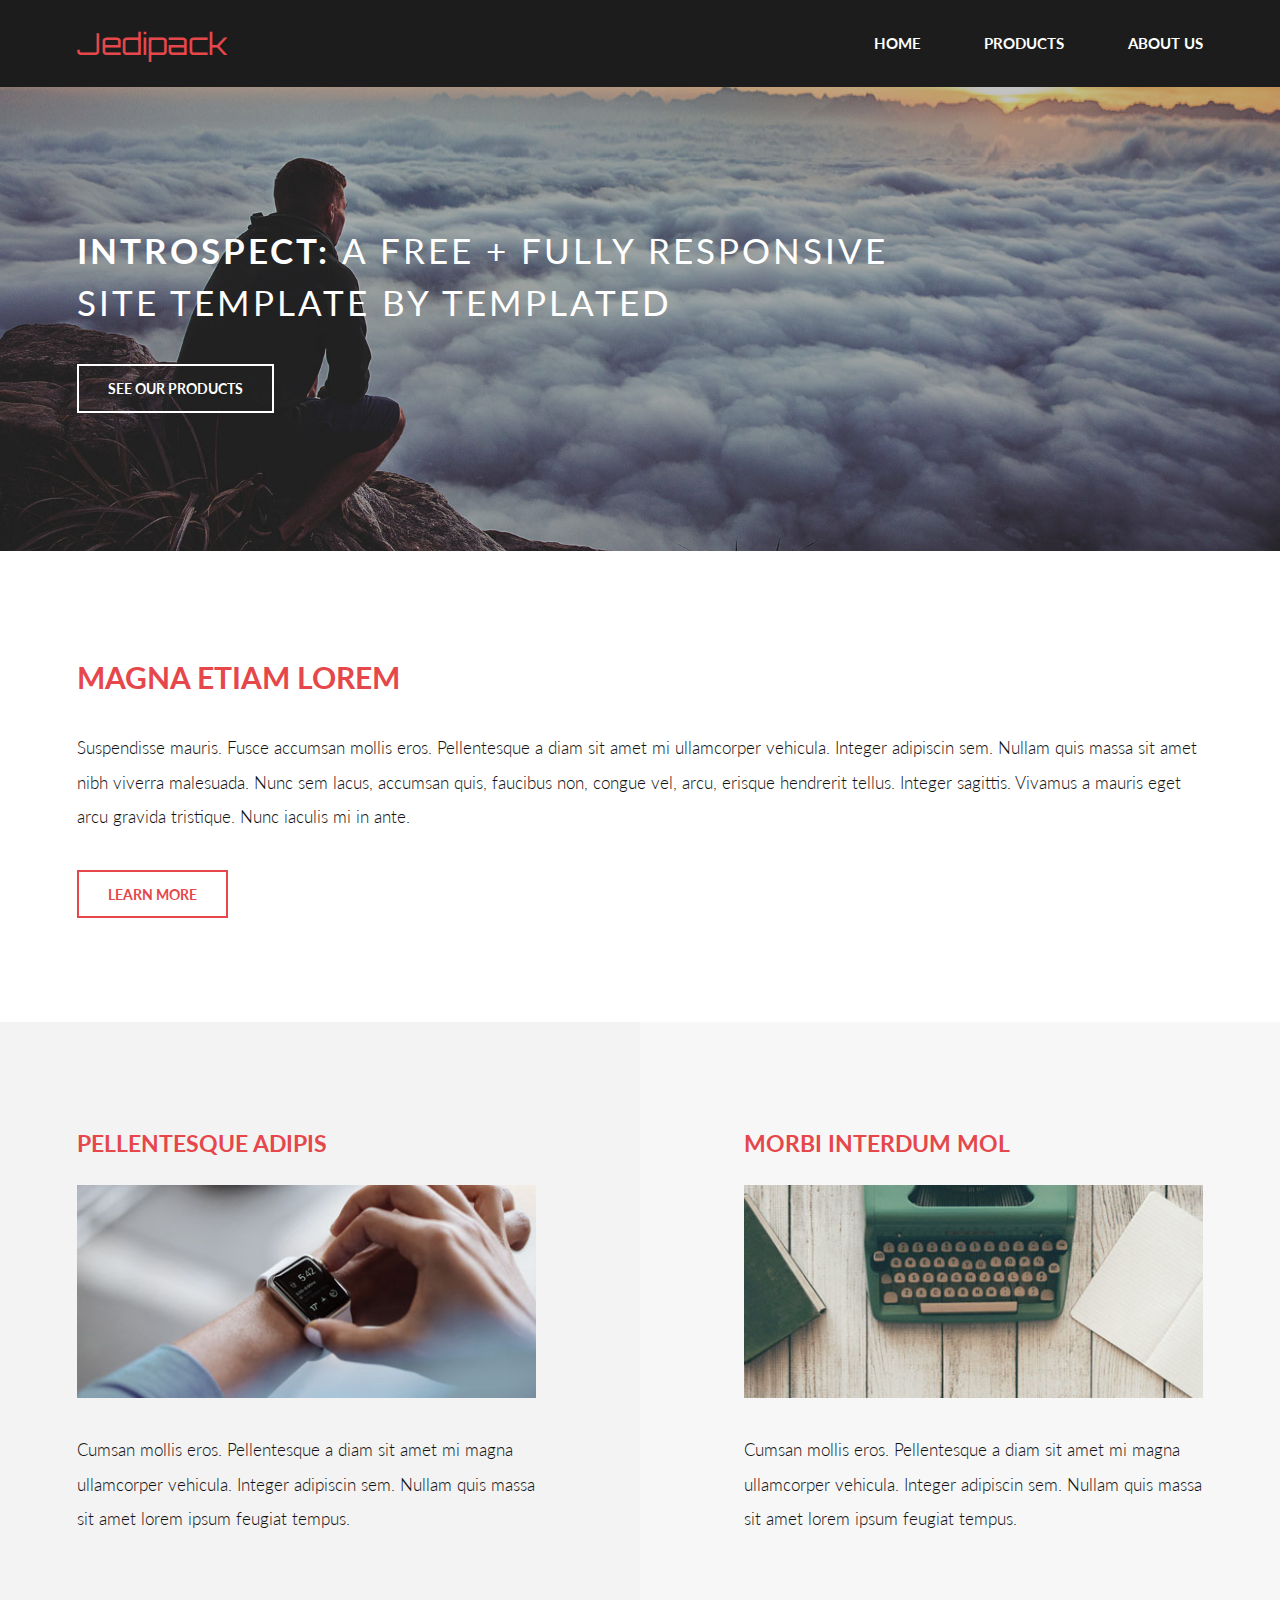
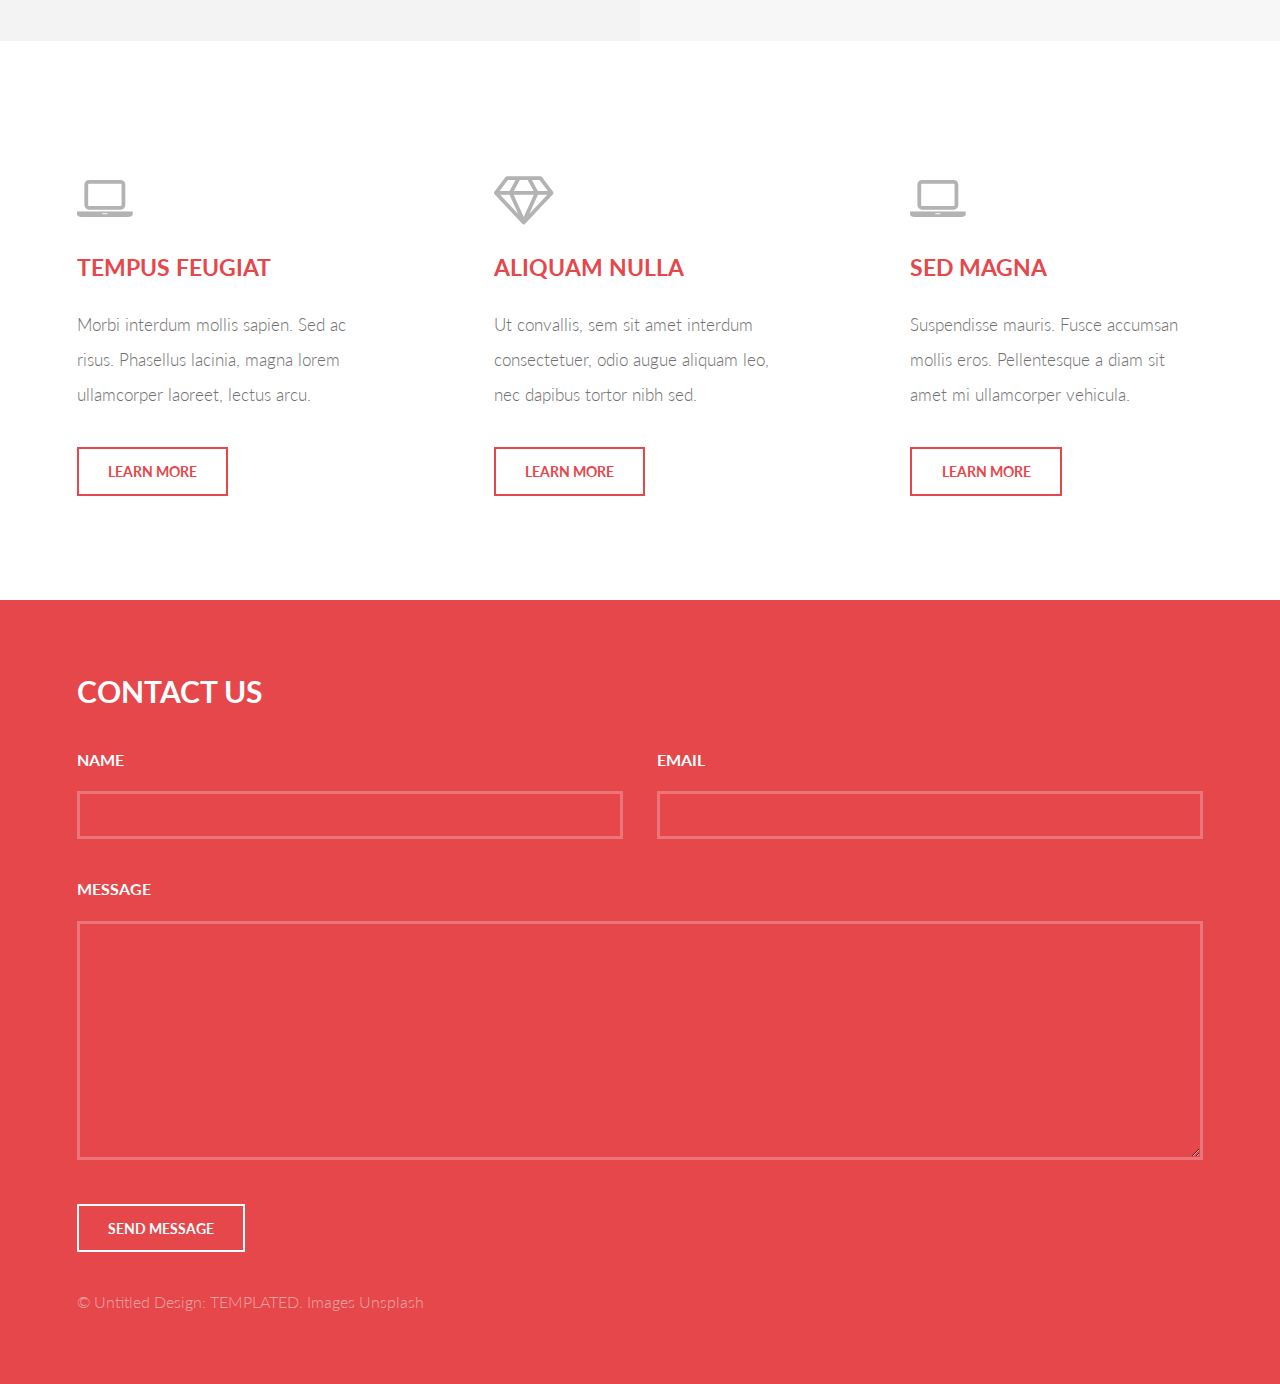
<file: index.html>
<!DOCTYPE HTML>
<!--
	Introspect by TEMPLATED
	templated.co @templatedco
	Released for free under the Creative Commons Attribution 3.0 license (templated.co/license)
-->
<html>
	<head>
		<title>Jedipack</title>
		<meta charset="utf-8" />
		<meta name="viewport" content="width=device-width, initial-scale=1, user-scalable=no" />
		<link rel="stylesheet" href="assets/css/main.css" />
	</head>
	<body>

		<!-- Header -->
			<header id="header">
				<div class="inner">
					<a href="index.html" class="logo">Jedipack</a>
					<nav id="nav">
						<a href="index.html">Home</a>
						<a href="generic.html">Products</a>
						<a href="elements.html">About us</a>
					</nav>
				</div>
			</header>
			<a href="#menu" class="navPanelToggle"><span class="fa fa-bars"></span></a>

		<!-- Banner -->
			<section id="banner">
				<div class="inner">
					<h1>Introspect: <span>A free + fully responsive<br />
					site template by TEMPLATED</span></h1>
					<ul class="actions">
						<li><a href="generic.html" class="button alt">See our products</a></li>
					</ul>
				</div>
			</section>

		<!-- One -->
			<section id="one">
				<div class="inner">
					<header>
						<h2>Magna Etiam Lorem</h2>
					</header>
					<p>Suspendisse mauris. Fusce accumsan mollis eros. Pellentesque a diam sit amet mi ullamcorper vehicula. Integer adipiscin sem. Nullam quis massa sit amet nibh viverra malesuada. Nunc sem lacus, accumsan quis, faucibus non, congue vel, arcu, erisque hendrerit tellus. Integer sagittis. Vivamus a mauris eget arcu gravida tristique. Nunc iaculis mi in ante.</p>
					<ul class="actions">
						<li><a href="#" class="button alt">Learn More</a></li>
					</ul>
				</div>
			</section>

		<!-- Two -->
			<section id="two">
				<div class="inner">
					<article>
						<div class="content">
							<header>
								<h3>Pellentesque adipis</h3>
							</header>
							<div class="image fit">
								<img src="images/pic01.jpg" alt="" />
							</div>
							<p>Cumsan mollis eros. Pellentesque a diam sit amet mi magna ullamcorper vehicula. Integer adipiscin sem. Nullam quis massa sit amet lorem ipsum feugiat tempus.</p>
						</div>
					</article>
					<article class="alt">
						<div class="content">
							<header>
								<h3>Morbi interdum mol</h3>
							</header>
							<div class="image fit">
								<img src="images/pic02.jpg" alt="" />
							</div>
							<p>Cumsan mollis eros. Pellentesque a diam sit amet mi magna ullamcorper vehicula. Integer adipiscin sem. Nullam quis massa sit amet lorem ipsum feugiat tempus.</p>
						</div>
					</article>
				</div>
			</section>

		<!-- Three -->
			<section id="three">
				<div class="inner">
					<article>
						<div class="content">
							<span class="icon fa-laptop"></span>
							<header>
								<h3>Tempus Feugiat</h3>
							</header>
							<p>Morbi interdum mollis sapien. Sed ac risus. Phasellus lacinia, magna lorem ullamcorper laoreet, lectus arcu.</p>
							<ul class="actions">
								<li><a href="#" class="button alt">Learn More</a></li>
							</ul>
						</div>
					</article>
					<article>
						<div class="content">
							<span class="icon fa-diamond"></span>
							<header>
								<h3>Aliquam Nulla</h3>
							</header>
							<p>Ut convallis, sem sit amet interdum consectetuer, odio augue aliquam leo, nec dapibus tortor nibh sed.</p>
							<ul class="actions">
								<li><a href="#" class="button alt">Learn More</a></li>
							</ul>
						</div>
					</article>
					<article>
					<div class="content">
							<span class="icon fa-laptop"></span>
							<header>
								<h3>Sed Magna</h3>
							</header>
							<p>Suspendisse mauris. Fusce accumsan mollis eros. Pellentesque a diam sit amet mi ullamcorper vehicula.</p>
							<ul class="actions">
								<li><a href="#" class="button alt">Learn More</a></li>
							</ul>
						</div>
					</article>
				</div>
			</section>

		<!-- Footer -->
			<section id="footer">
				<div class="inner">
					<header>
						<h2>Contact us</h2>
					</header>
					<form method="post" action="#">
						<div class="field half first">
							<label for="name">Name</label>
							<input type="text" name="name" id="name" />
						</div>
						<div class="field half">
							<label for="email">Email</label>
							<input type="text" name="email" id="email" />
						</div>
						<div class="field">
							<label for="message">Message</label>
							<textarea name="message" id="message" rows="6"></textarea>
						</div>
						<ul class="actions">
							<li><input type="submit" value="Send Message" class="alt" /></li>
						</ul>
					</form>
					<div class="copyright">
						&copy; Untitled Design: <a href="https://templated.co/">TEMPLATED</a>. Images <a href="https://unsplash.com/">Unsplash</a>
					</div>
				</div>
			</section>

		<!-- Scripts -->
			<script src="assets/js/jquery.min.js"></script>
			<script src="assets/js/skel.min.js"></script>
			<script src="assets/js/util.js"></script>
			<script src="assets/js/main.js"></script>

	</body>
</html>
</file>
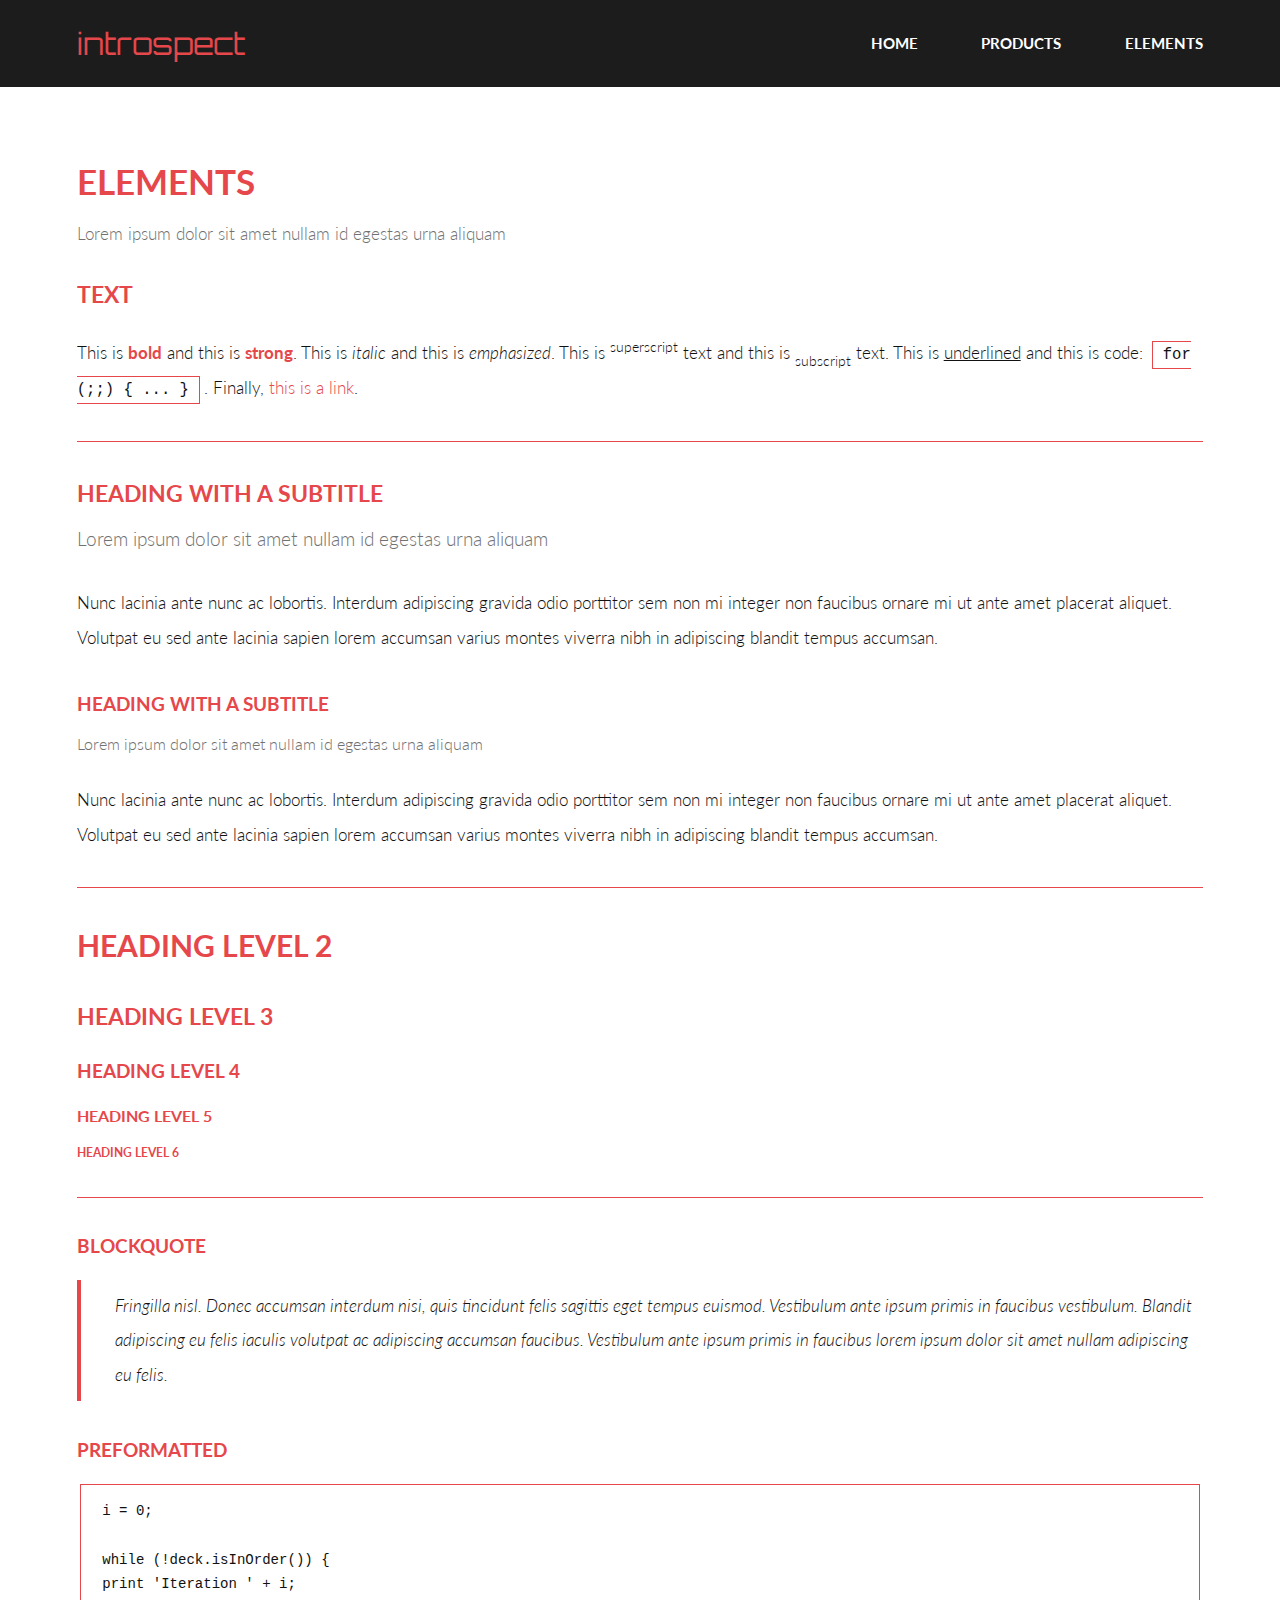
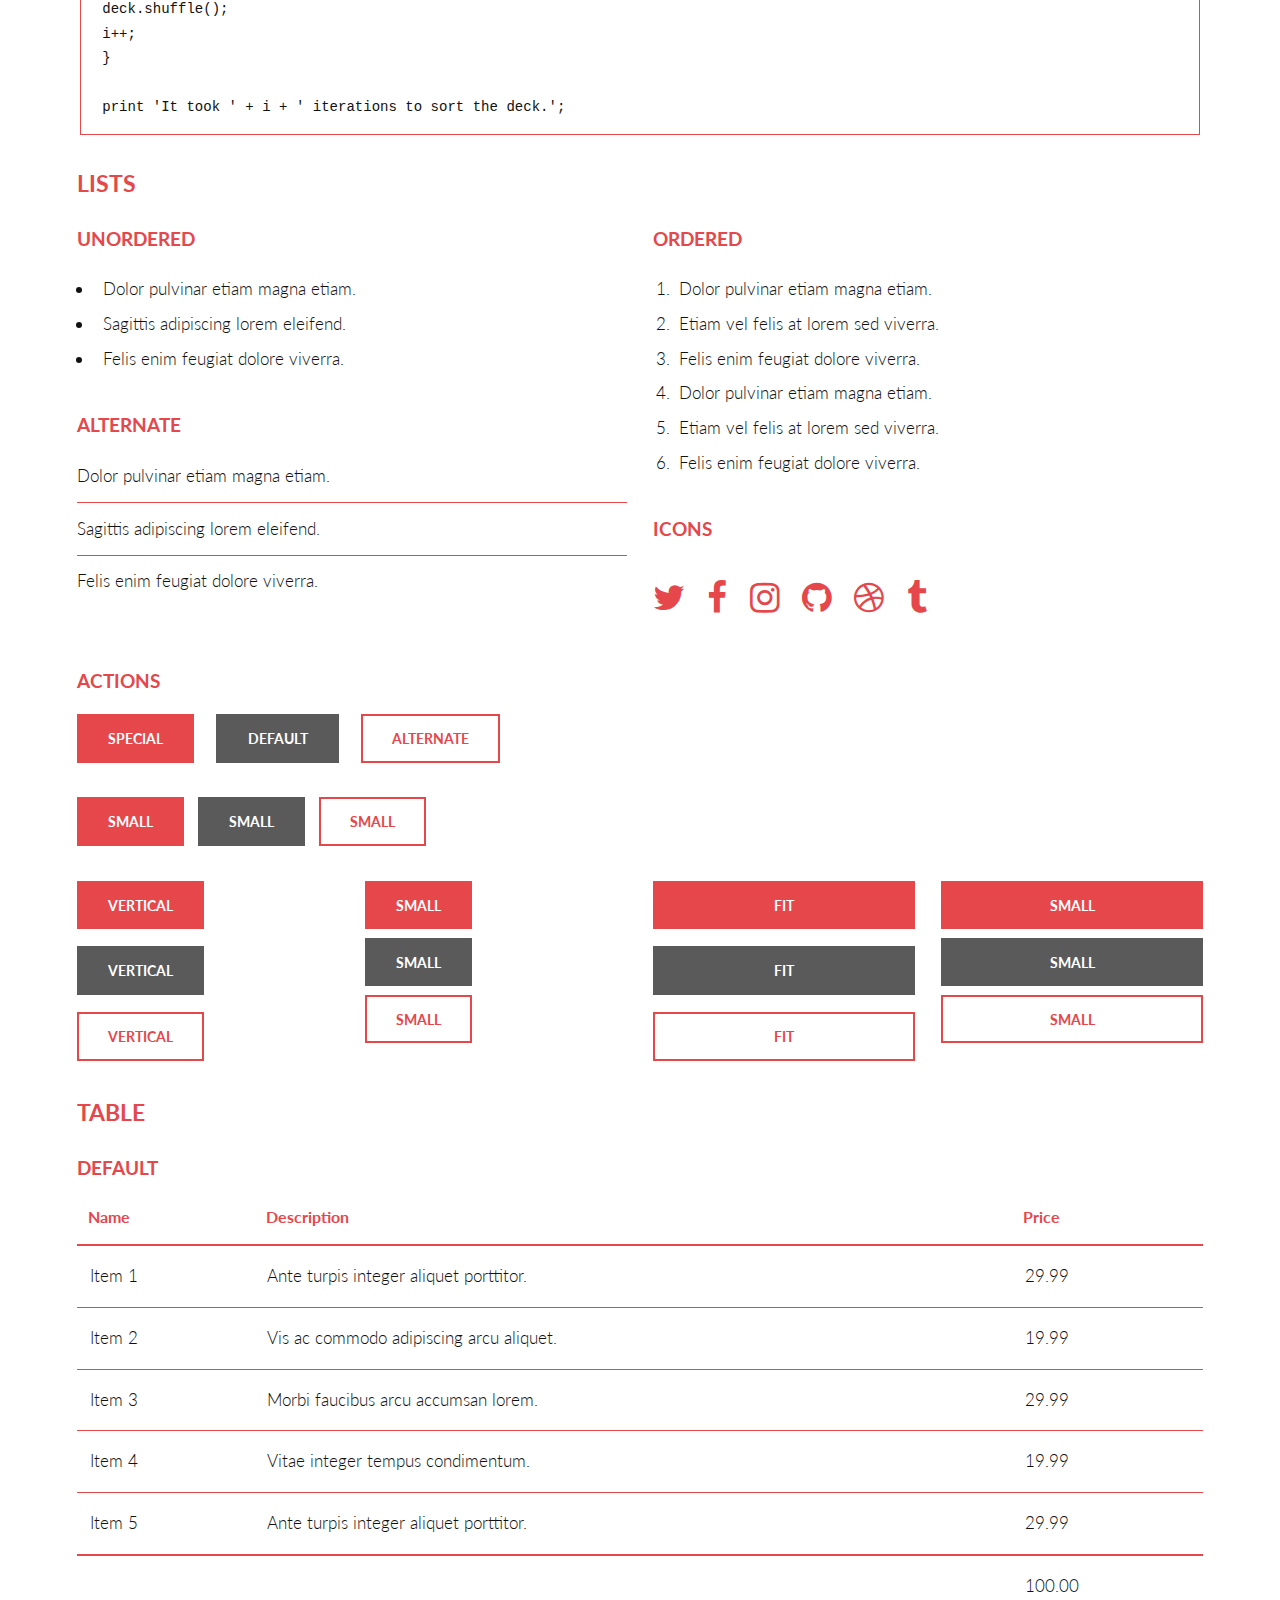
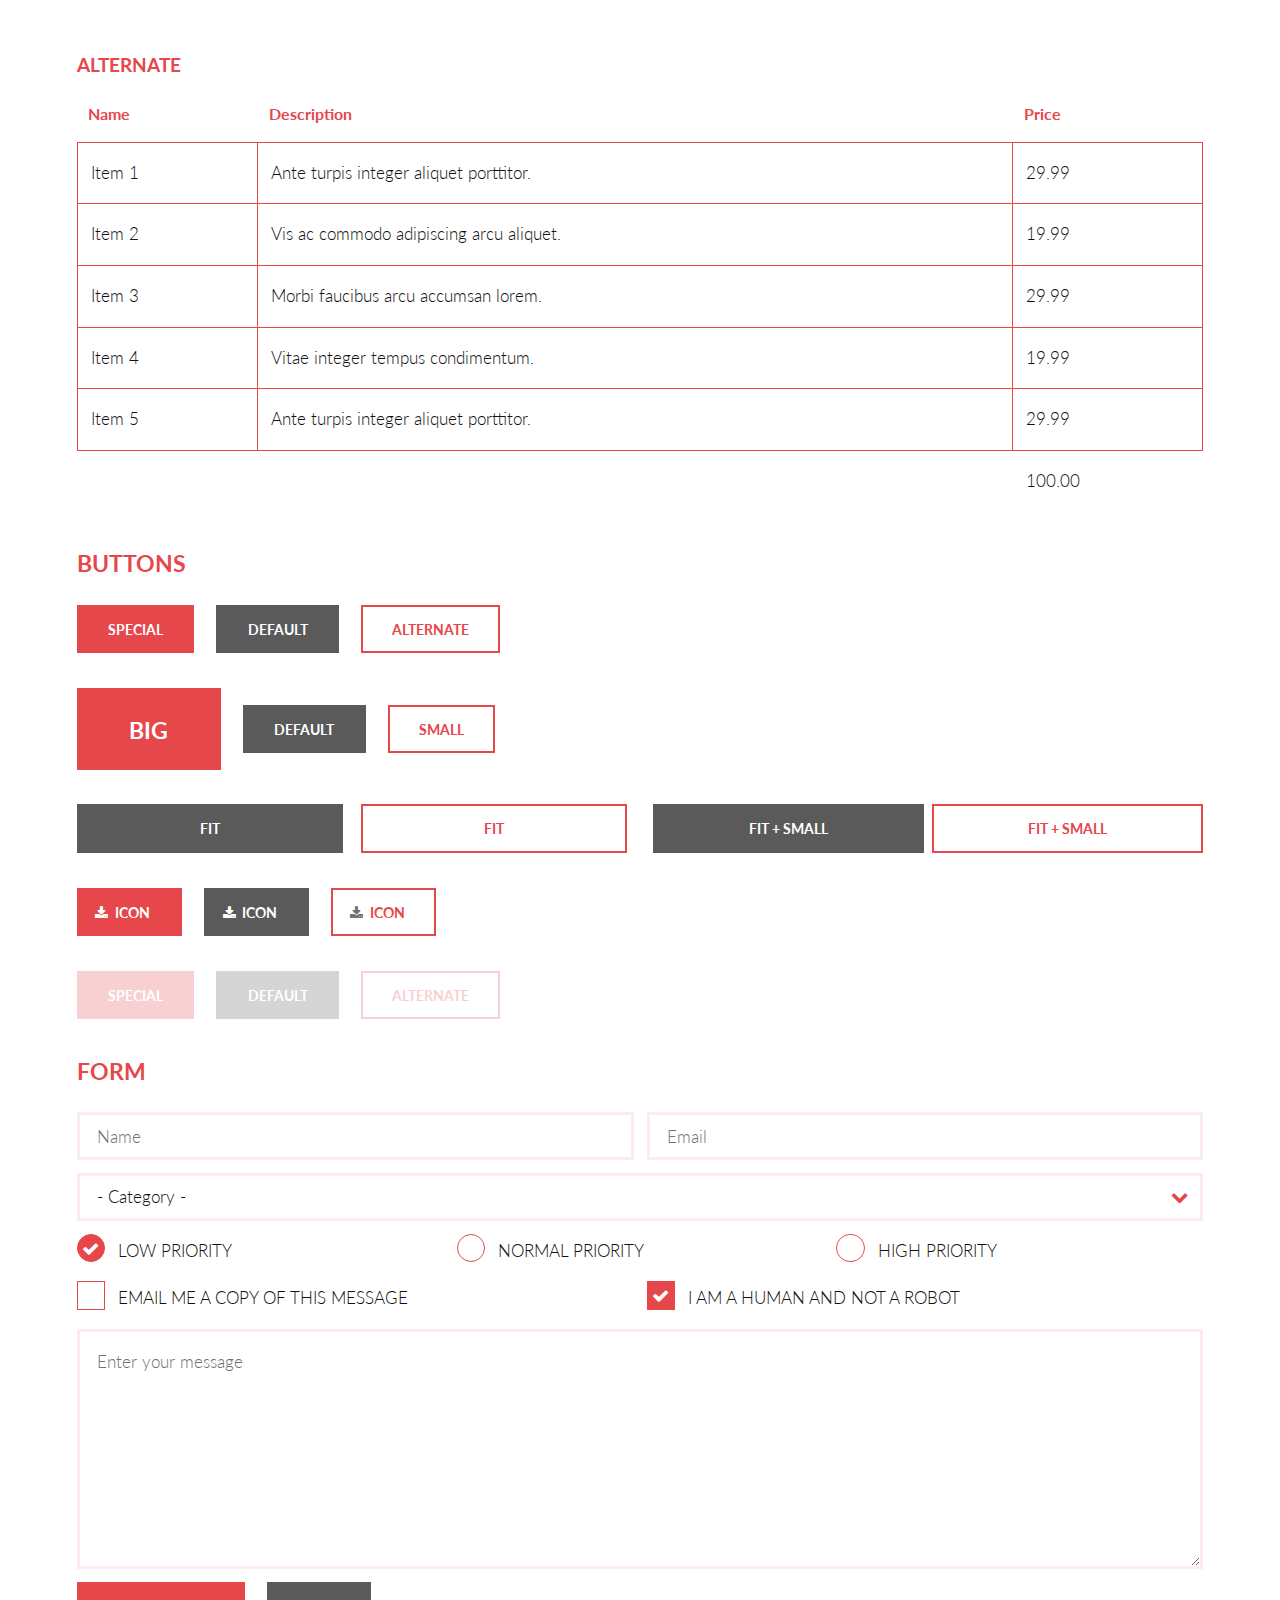
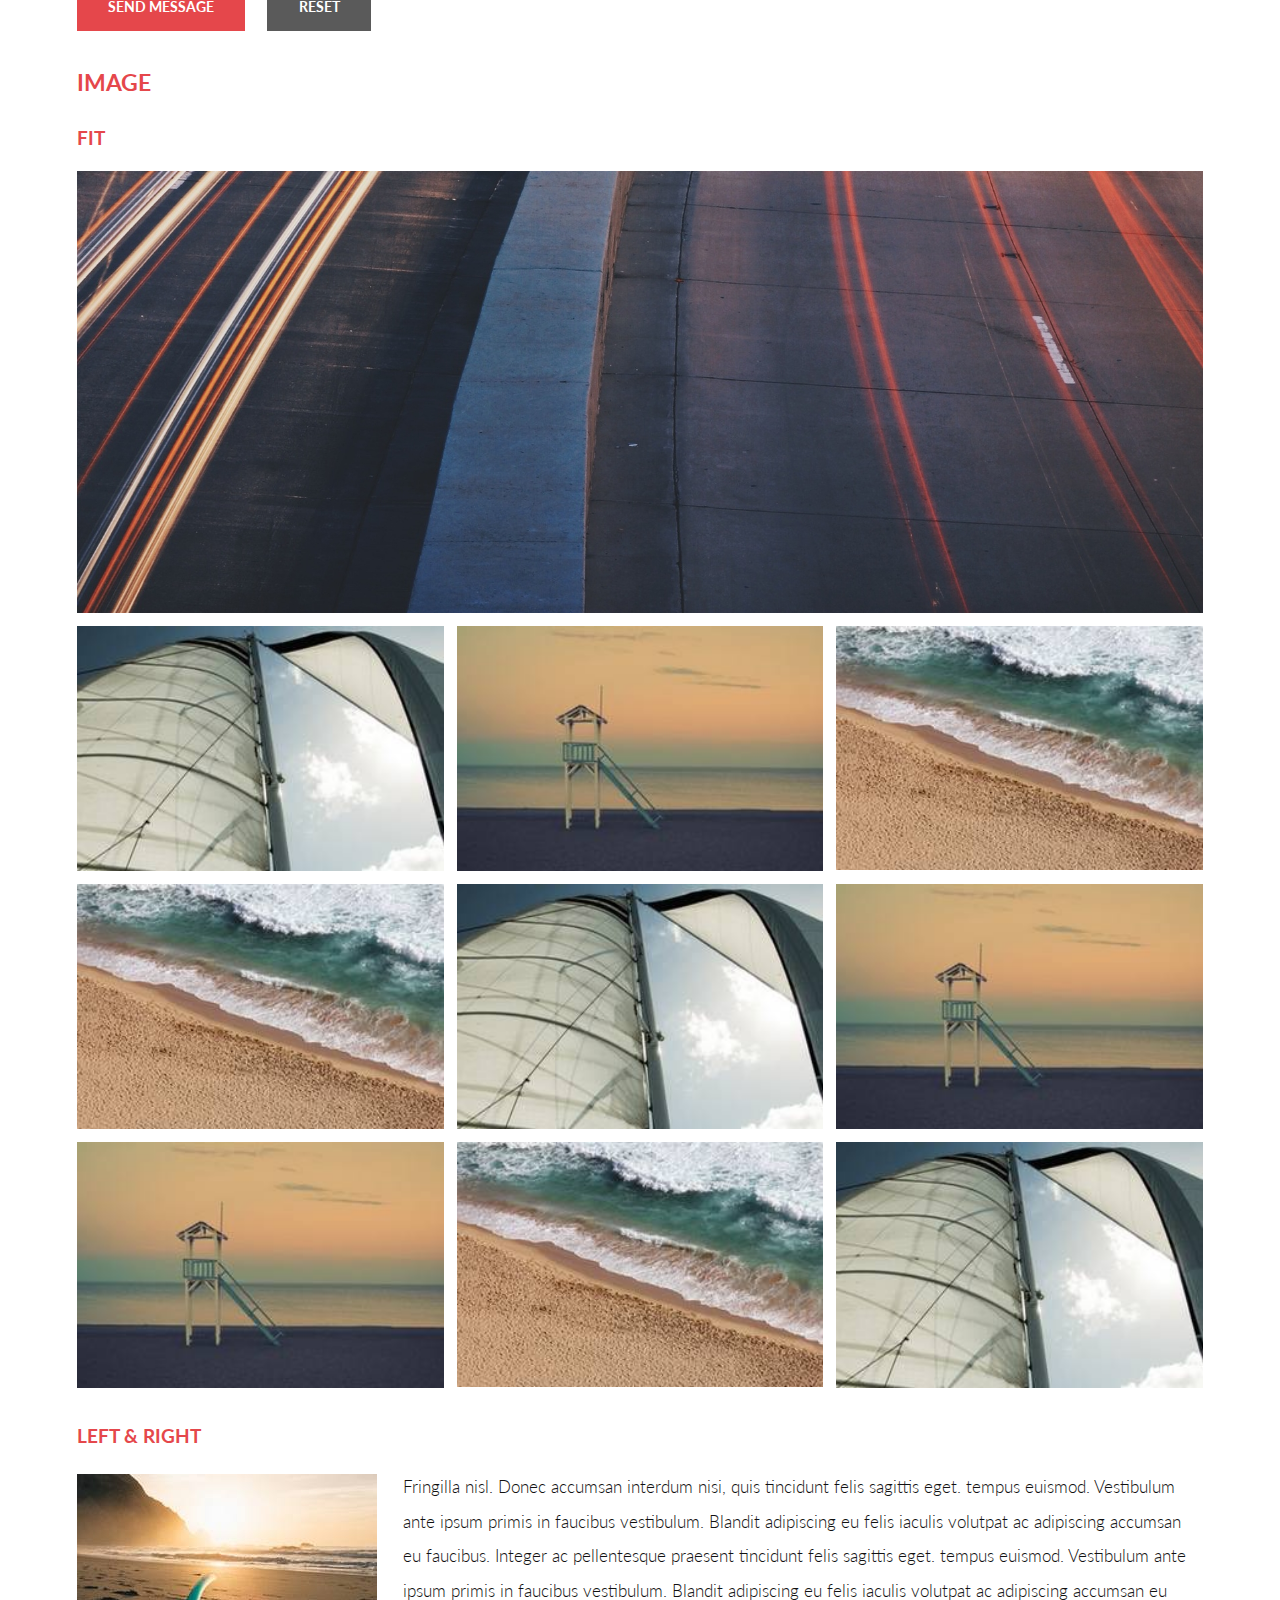
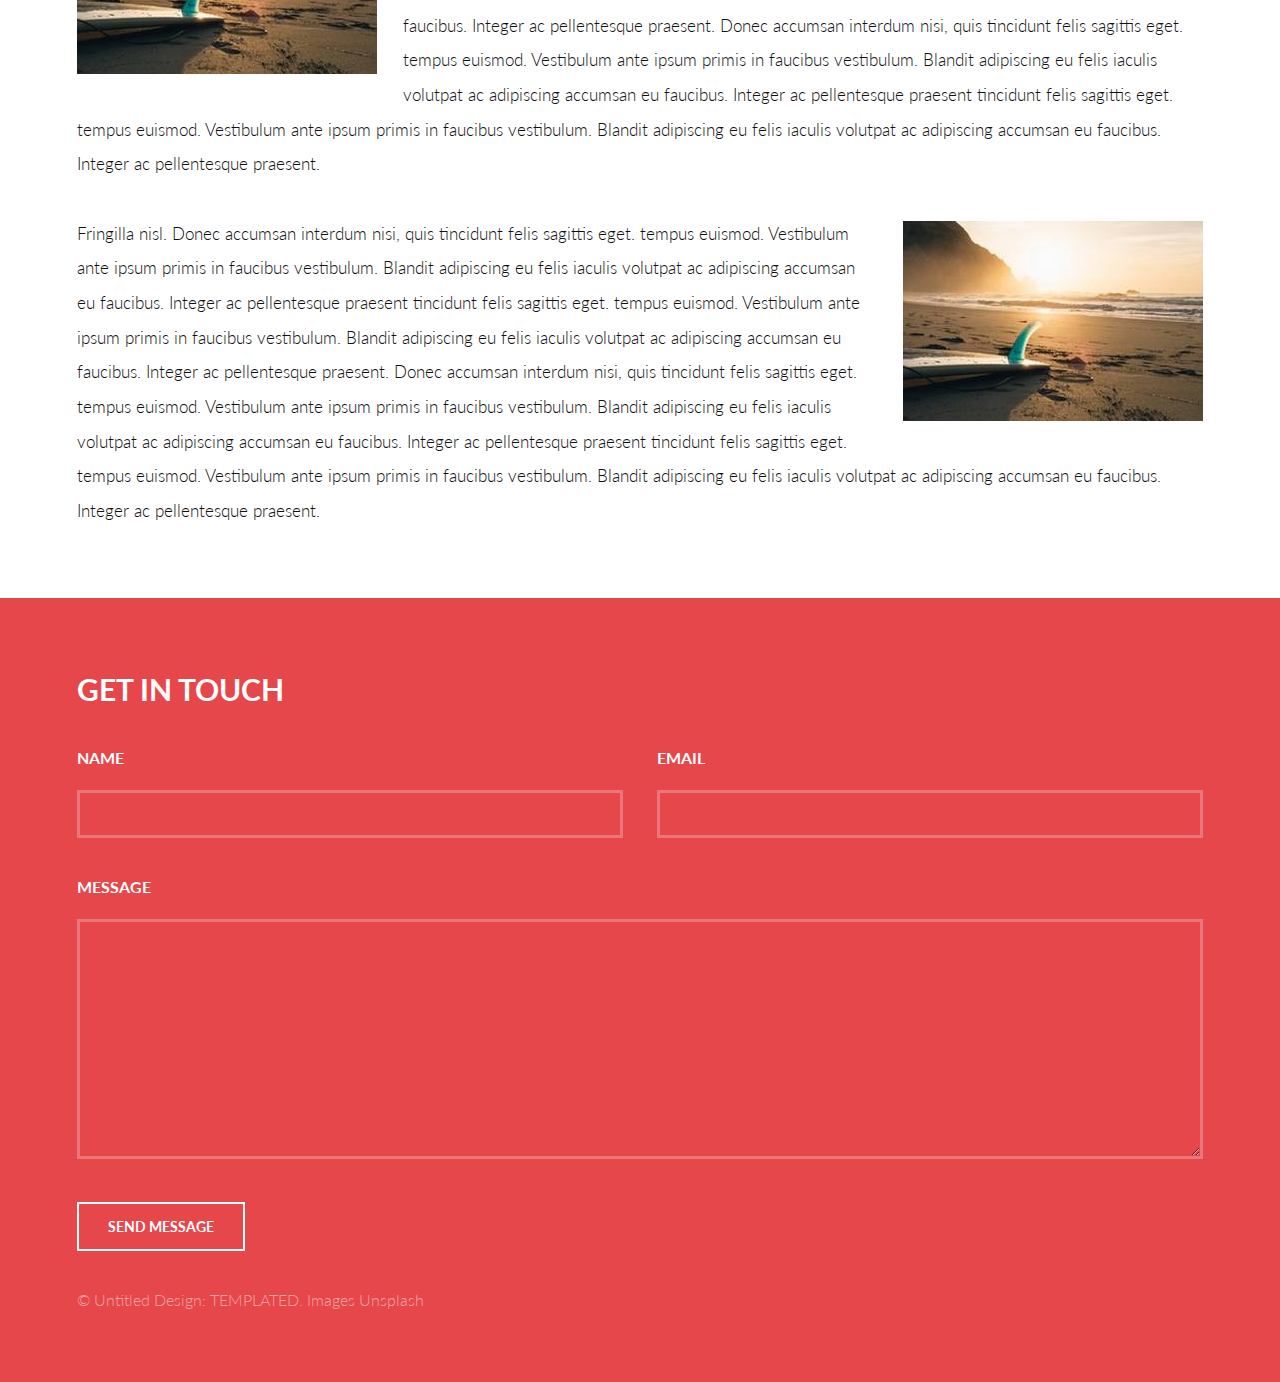
<file: elements.html>
<!DOCTYPE HTML>
<!--
	Introspect by TEMPLATED
	templated.co @templatedco
	Released for free under the Creative Commons Attribution 3.0 license (templated.co/license)
-->
<html>
	<head>
		<title>Elements</title>
		<meta charset="utf-8" />
		<meta name="viewport" content="width=device-width, initial-scale=1, user-scalable=no" />
		<link rel="stylesheet" href="assets/css/main.css" />
	</head>
	<body>

		<!-- Header -->
			<header id="header">
				<div class="inner">
					<a href="index.html" class="logo">introspect</a>
					<nav id="nav">
						<a href="index.html">Home</a>
						<a href="generic.html">Products</a>
						<a href="elements.html">Elements</a>
					</nav>
				</div>
			</header>
			<a href="#menu" class="navPanelToggle"><span class="fa fa-bars"></span></a>

		<!-- Main -->
			<section id="main">
				<div class="inner">
					<header class="major special">
						<h1>Elements</h1>
						<p>Lorem ipsum dolor sit amet nullam id egestas urna aliquam</p>
					</header>

					<!-- Text -->
						<section>
							<h3>Text</h3>
							<p>This is <b>bold</b> and this is <strong>strong</strong>. This is <i>italic</i> and this is <em>emphasized</em>.
							This is <sup>superscript</sup> text and this is <sub>subscript</sub> text.
							This is <u>underlined</u> and this is code: <code>for (;;) { ... }</code>. Finally, <a href="#">this is a link</a>.</p>

							<hr />

							<header>
								<h3>Heading with a Subtitle</h3>
								<p>Lorem ipsum dolor sit amet nullam id egestas urna aliquam</p>
							</header>
							<p>Nunc lacinia ante nunc ac lobortis. Interdum adipiscing gravida odio porttitor sem non mi integer non faucibus ornare mi ut ante amet placerat aliquet. Volutpat eu sed ante lacinia sapien lorem accumsan varius montes viverra nibh in adipiscing blandit tempus accumsan.</p>
							<header>
								<h4>Heading with a Subtitle</h4>
								<p>Lorem ipsum dolor sit amet nullam id egestas urna aliquam</p>
							</header>
							<p>Nunc lacinia ante nunc ac lobortis. Interdum adipiscing gravida odio porttitor sem non mi integer non faucibus ornare mi ut ante amet placerat aliquet. Volutpat eu sed ante lacinia sapien lorem accumsan varius montes viverra nibh in adipiscing blandit tempus accumsan.</p>

							<hr />

							<h2>Heading Level 2</h2>
							<h3>Heading Level 3</h3>
							<h4>Heading Level 4</h4>
							<h5>Heading Level 5</h5>
							<h6>Heading Level 6</h6>

							<hr />

							<h4>Blockquote</h4>
							<blockquote>Fringilla nisl. Donec accumsan interdum nisi, quis tincidunt felis sagittis eget tempus euismod. Vestibulum ante ipsum primis in faucibus vestibulum. Blandit adipiscing eu felis iaculis volutpat ac adipiscing accumsan faucibus. Vestibulum ante ipsum primis in faucibus lorem ipsum dolor sit amet nullam adipiscing eu felis.</blockquote>

							<h4>Preformatted</h4>
							<pre><code>i = 0;

while (!deck.isInOrder()) {
print 'Iteration ' + i;
deck.shuffle();
i++;
}

print 'It took ' + i + ' iterations to sort the deck.';</code></pre>
						</section>

					<!-- Lists -->
						<section>
							<h3>Lists</h3>
							<div class="row">
								<div class="6u 12u$(xsmall)">

									<h4>Unordered</h4>
									<ul>
										<li>Dolor pulvinar etiam magna etiam.</li>
										<li>Sagittis adipiscing lorem eleifend.</li>
										<li>Felis enim feugiat dolore viverra.</li>
									</ul>

									<h4>Alternate</h4>
									<ul class="alt">
										<li>Dolor pulvinar etiam magna etiam.</li>
										<li>Sagittis adipiscing lorem eleifend.</li>
										<li>Felis enim feugiat dolore viverra.</li>
									</ul>

								</div>
								<div class="6u$ 12u$(xsmall)">

									<h4>Ordered</h4>
									<ol>
										<li>Dolor pulvinar etiam magna etiam.</li>
										<li>Etiam vel felis at lorem sed viverra.</li>
										<li>Felis enim feugiat dolore viverra.</li>
										<li>Dolor pulvinar etiam magna etiam.</li>
										<li>Etiam vel felis at lorem sed viverra.</li>
										<li>Felis enim feugiat dolore viverra.</li>
									</ol>

									<h4>Icons</h4>
									<ul class="icons">
										<li><a href="#" class="icon fa-twitter"><span class="label">Twitter</span></a></li>
										<li><a href="#" class="icon fa-facebook"><span class="label">Facebook</span></a></li>
										<li><a href="#" class="icon fa-instagram"><span class="label">Instagram</span></a></li>
										<li><a href="#" class="icon fa-github"><span class="label">Github</span></a></li>
										<li><a href="#" class="icon fa-dribbble"><span class="label">Dribbble</span></a></li>
										<li><a href="#" class="icon fa-tumblr"><span class="label">Tumblr</span></a></li>
									</ul>

								</div>
							</div>

							<h4>Actions</h4>
							<ul class="actions">
								<li><a href="#" class="button special">Special</a></li>
								<li><a href="#" class="button">Default</a></li>
								<li><a href="#" class="button alt">Alternate</a></li>
							</ul>
							<ul class="actions small">
								<li><a href="#" class="button special small">Small</a></li>
								<li><a href="#" class="button small">Small</a></li>
								<li><a href="#" class="button alt small">Small</a></li>
							</ul>
							<div class="row">
								<div class="3u 6u(small) 12u$(xsmall)">
									<ul class="actions vertical">
										<li><a href="#" class="button special">Vertical</a></li>
										<li><a href="#" class="button">Vertical</a></li>
										<li><a href="#" class="button alt">Vertical</a></li>
									</ul>
								</div>
								<div class="3u 6u$(small) 12u$(xsmall)">
									<ul class="actions vertical small">
										<li><a href="#" class="button special small">Small</a></li>
										<li><a href="#" class="button small">Small</a></li>
										<li><a href="#" class="button alt small">Small</a></li>
									</ul>
								</div>
								<div class="3u 6u(small) 12u$(xsmall)">
									<ul class="actions vertical">
										<li><a href="#" class="button special fit">Fit</a></li>
										<li><a href="#" class="button fit">Fit</a></li>
										<li><a href="#" class="button alt fit">Fit</a></li>
									</ul>
								</div>
								<div class="3u$ 6u$(small) 12u$(xsmall)">
									<ul class="actions vertical small">
										<li><a href="#" class="button special small fit">Small</a></li>
										<li><a href="#" class="button small fit">Small</a></li>
										<li><a href="#" class="button alt small fit">Small</a></li>
									</ul>
								</div>
							</div>
						</section>

					<!-- Table -->
						<section>
							<h3>Table</h3>
							<h4>Default</h4>
							<div class="table-wrapper">
								<table>
									<thead>
										<tr>
											<th>Name</th>
											<th>Description</th>
											<th>Price</th>
										</tr>
									</thead>
									<tbody>
										<tr>
											<td>Item 1</td>
											<td>Ante turpis integer aliquet porttitor.</td>
											<td>29.99</td>
										</tr>
										<tr>
											<td>Item 2</td>
											<td>Vis ac commodo adipiscing arcu aliquet.</td>
											<td>19.99</td>
										</tr>
										<tr>
											<td>Item 3</td>
											<td> Morbi faucibus arcu accumsan lorem.</td>
											<td>29.99</td>
										</tr>
										<tr>
											<td>Item 4</td>
											<td>Vitae integer tempus condimentum.</td>
											<td>19.99</td>
										</tr>
										<tr>
											<td>Item 5</td>
											<td>Ante turpis integer aliquet porttitor.</td>
											<td>29.99</td>
										</tr>
									</tbody>
									<tfoot>
										<tr>
											<td colspan="2"></td>
											<td>100.00</td>
										</tr>
									</tfoot>
								</table>
							</div>
							<h4>Alternate</h4>
							<div class="table-wrapper">
								<table class="alt">
									<thead>
										<tr>
											<th>Name</th>
											<th>Description</th>
											<th>Price</th>
										</tr>
									</thead>
									<tbody>
										<tr>
											<td>Item 1</td>
											<td>Ante turpis integer aliquet porttitor.</td>
											<td>29.99</td>
										</tr>
										<tr>
											<td>Item 2</td>
											<td>Vis ac commodo adipiscing arcu aliquet.</td>
											<td>19.99</td>
										</tr>
										<tr>
											<td>Item 3</td>
											<td> Morbi faucibus arcu accumsan lorem.</td>
											<td>29.99</td>
										</tr>
										<tr>
											<td>Item 4</td>
											<td>Vitae integer tempus condimentum.</td>
											<td>19.99</td>
										</tr>
										<tr>
											<td>Item 5</td>
											<td>Ante turpis integer aliquet porttitor.</td>
											<td>29.99</td>
										</tr>
									</tbody>
									<tfoot>
										<tr>
											<td colspan="2"></td>
											<td>100.00</td>
										</tr>
									</tfoot>
								</table>
							</div>
						</section>

					<!-- Buttons -->
						<section>
							<h3>Buttons</h3>
							<ul class="actions">
								<li><a href="#" class="button special">Special</a></li>
								<li><a href="#" class="button">Default</a></li>
								<li><a href="#" class="button alt">Alternate</a></li>
							</ul>
							<ul class="actions">
								<li><a href="#" class="button special big">Big</a></li>
								<li><a href="#" class="button">Default</a></li>
								<li><a href="#" class="button alt small">Small</a></li>
							</ul>
							<div class="row">
								<div class="6u 12u$(xsmall)">
									<ul class="actions fit">
										<li><a href="#" class="button fit">Fit</a></li>
										<li><a href="#" class="button alt fit">Fit</a></li>
									</ul>
								</div>
								<div class="6u$ 12u$(xsmall)">
									<ul class="actions fit small">
										<li><a href="#" class="button fit small">Fit + Small</a></li>
										<li><a href="#" class="button alt fit small">Fit + Small</a></li>
									</ul>
								</div>
							</div>
							<ul class="actions">
								<li><a href="#" class="button special icon fa-download">Icon</a></li>
								<li><a href="#" class="button icon fa-download">Icon</a></li>
								<li><a href="#" class="button alt icon fa-download">Icon</a></li>
							</ul>
							<ul class="actions">
								<li><span class="button special disabled">Special</span></li>
								<li><span class="button disabled">Default</span></li>
								<li><span class="button alt disabled">Alternate</span></li>
							</ul>
						</section>

					<!-- Form -->
						<section>
							<h3>Form</h3>
							<form method="post" action="#">
								<div class="row uniform 50%">
									<div class="6u 12u$(xsmall)">
										<input type="text" name="demo-name" id="demo-name" value="" placeholder="Name" />
									</div>
									<div class="6u$ 12u$(xsmall)">
										<input type="email" name="demo-email" id="demo-email" value="" placeholder="Email" />
									</div>
									<div class="12u$">
										<div class="select-wrapper">
											<select name="demo-category" id="demo-category">
												<option value="">- Category -</option>
												<option value="1">Manufacturing</option>
												<option value="1">Shipping</option>
												<option value="1">Administration</option>
												<option value="1">Human Resources</option>
											</select>
										</div>
									</div>
									<div class="4u 12u$(xsmall)">
										<input type="radio" id="priority-low" name="priority" checked>
										<label for="priority-low">Low Priority</label>
									</div>
									<div class="4u 12u$(xsmall)">
										<input type="radio" id="priority-normal" name="priority">
										<label for="priority-normal">Normal Priority</label>
									</div>
									<div class="4u$ 12u$(xsmall)">
										<input type="radio" id="priority-high" name="priority">
										<label for="priority-high">High Priority</label>
									</div>
									<div class="6u 12u$(small)">
										<input type="checkbox" id="copy" name="copy">
										<label for="copy">Email me a copy of this message</label>
									</div>
									<div class="6u$ 12u$(small)">
										<input type="checkbox" id="human" name="human" checked>
										<label for="human">I am a human and not a robot</label>
									</div>
									<div class="12u$">
										<textarea name="demo-message" id="demo-message" placeholder="Enter your message" rows="6"></textarea>
									</div>
									<div class="12u$">
										<ul class="actions">
											<li><input type="submit" value="Send Message" class="special" /></li>
											<li><input type="reset" value="Reset" /></li>
										</ul>
									</div>
								</div>
							</form>
						</section>

					<!-- Image -->
						<section>
							<h3>Image</h3>
							<h4>Fit</h4>
							<div class="box alt">
								<div class="row 50% uniform">
									<div class="12u$"><span class="image fit"><img src="images/pic11.jpg" alt="" /></span></div>
									<div class="4u"><span class="image fit"><img src="images/pic03.jpg" alt="" /></span></div>
									<div class="4u"><span class="image fit"><img src="images/pic04.jpg" alt="" /></span></div>
									<div class="4u$"><span class="image fit"><img src="images/pic05.jpg" alt="" /></span></div>
									<div class="4u"><span class="image fit"><img src="images/pic05.jpg" alt="" /></span></div>
									<div class="4u"><span class="image fit"><img src="images/pic03.jpg" alt="" /></span></div>
									<div class="4u$"><span class="image fit"><img src="images/pic04.jpg" alt="" /></span></div>
									<div class="4u"><span class="image fit"><img src="images/pic04.jpg" alt="" /></span></div>
									<div class="4u"><span class="image fit"><img src="images/pic05.jpg" alt="" /></span></div>
									<div class="4u$"><span class="image fit"><img src="images/pic03.jpg" alt="" /></span></div>
								</div>
							</div>

							<h4>Left &amp; Right</h4>
							<p><span class="image left"><img src="images/pic06.jpg" alt="" /></span>Fringilla nisl. Donec accumsan interdum nisi, quis tincidunt felis sagittis eget. tempus euismod. Vestibulum ante ipsum primis in faucibus vestibulum. Blandit adipiscing eu felis iaculis volutpat ac adipiscing accumsan eu faucibus. Integer ac pellentesque praesent tincidunt felis sagittis eget. tempus euismod. Vestibulum ante ipsum primis in faucibus vestibulum. Blandit adipiscing eu felis iaculis volutpat ac adipiscing accumsan eu faucibus. Integer ac pellentesque praesent. Donec accumsan interdum nisi, quis tincidunt felis sagittis eget. tempus euismod. Vestibulum ante ipsum primis in faucibus vestibulum. Blandit adipiscing eu felis iaculis volutpat ac adipiscing accumsan eu faucibus. Integer ac pellentesque praesent tincidunt felis sagittis eget. tempus euismod. Vestibulum ante ipsum primis in faucibus vestibulum. Blandit adipiscing eu felis iaculis volutpat ac adipiscing accumsan eu faucibus. Integer ac pellentesque praesent.</p>
							<p><span class="image right"><img src="images/pic06.jpg" alt="" /></span>Fringilla nisl. Donec accumsan interdum nisi, quis tincidunt felis sagittis eget. tempus euismod. Vestibulum ante ipsum primis in faucibus vestibulum. Blandit adipiscing eu felis iaculis volutpat ac adipiscing accumsan eu faucibus. Integer ac pellentesque praesent tincidunt felis sagittis eget. tempus euismod. Vestibulum ante ipsum primis in faucibus vestibulum. Blandit adipiscing eu felis iaculis volutpat ac adipiscing accumsan eu faucibus. Integer ac pellentesque praesent. Donec accumsan interdum nisi, quis tincidunt felis sagittis eget. tempus euismod. Vestibulum ante ipsum primis in faucibus vestibulum. Blandit adipiscing eu felis iaculis volutpat ac adipiscing accumsan eu faucibus. Integer ac pellentesque praesent tincidunt felis sagittis eget. tempus euismod. Vestibulum ante ipsum primis in faucibus vestibulum. Blandit adipiscing eu felis iaculis volutpat ac adipiscing accumsan eu faucibus. Integer ac pellentesque praesent.</p>
						</section>

				</div>
			</section>

		<!-- Footer -->
			<section id="footer">
				<div class="inner">
					<header>
						<h2>Get in Touch</h2>
					</header>
					<form method="post" action="#">
						<div class="field half first">
							<label for="name">Name</label>
							<input type="text" name="name" id="name" />
						</div>
						<div class="field half">
							<label for="email">Email</label>
							<input type="text" name="email" id="email" />
						</div>
						<div class="field">
							<label for="message">Message</label>
							<textarea name="message" id="message" rows="6"></textarea>
						</div>
						<ul class="actions">
							<li><input type="submit" value="Send Message" class="alt" /></li>
						</ul>
					</form>
					<div class="copyright">
						&copy; Untitled Design: <a href="https://templated.co/">TEMPLATED</a>. Images <a href="https://unsplash.com/">Unsplash</a>
					</div>
				</div>
			</section>

		<!-- Scripts -->
			<script src="assets/js/jquery.min.js"></script>
			<script src="assets/js/skel.min.js"></script>
			<script src="assets/js/util.js"></script>
			<script src="assets/js/main.js"></script>

	</body>
</html>
</file>
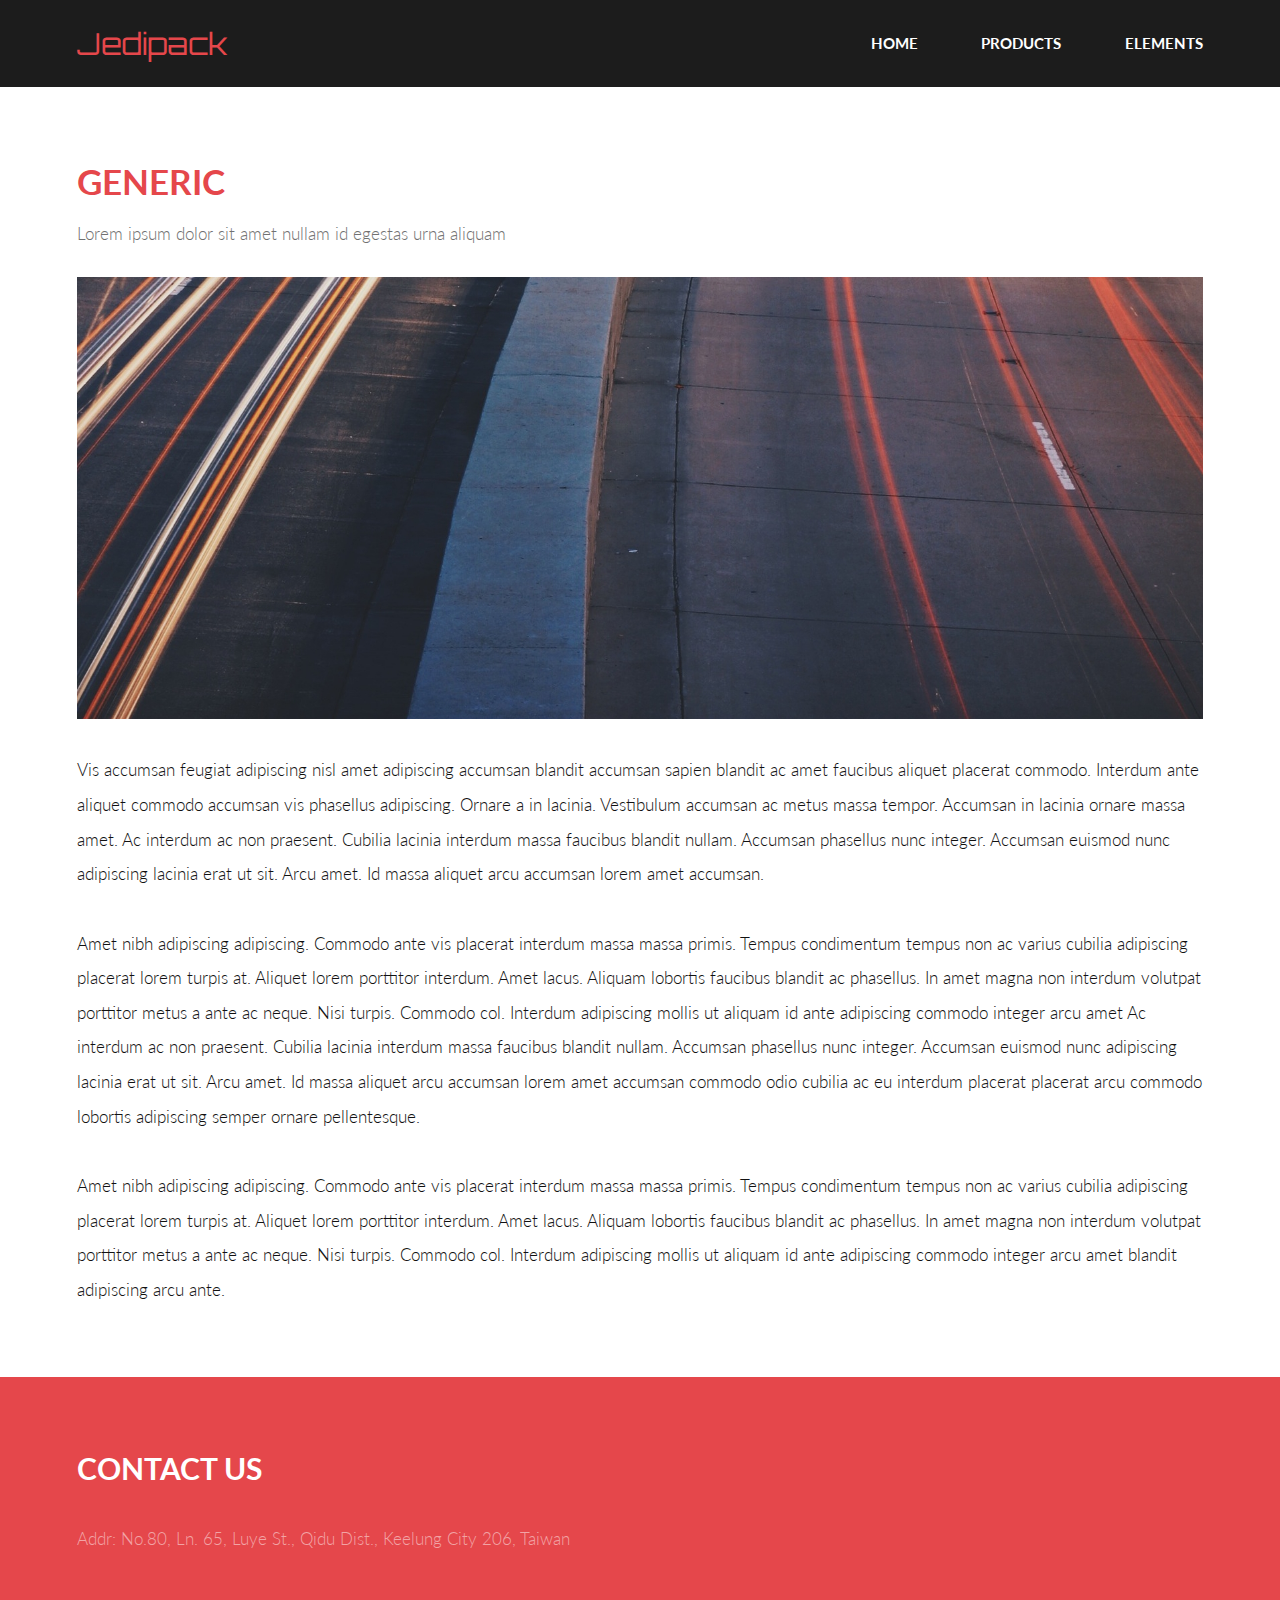
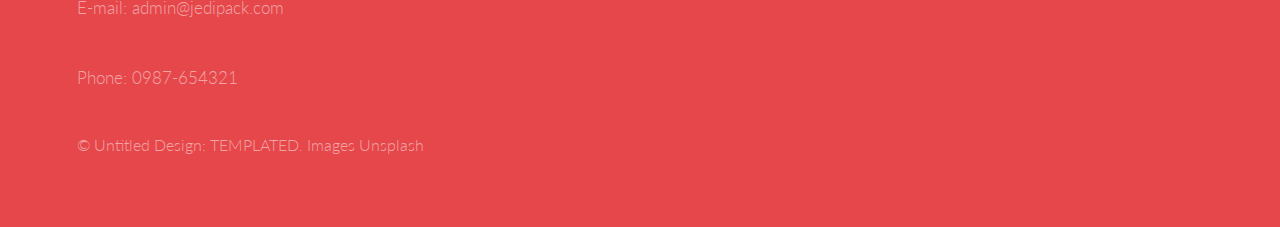
<file: generic.html>
<!DOCTYPE HTML>
<!--
	Introspect by TEMPLATED
	templated.co @templatedco
	Released for free under the Creative Commons Attribution 3.0 license (templated.co/license)
-->
<html>
	<head>
		<title>Products - Jedipack</title>
		<meta charset="utf-8" />
		<meta name="viewport" content="width=device-width, initial-scale=1, user-scalable=no" />
		<link rel="stylesheet" href="assets/css/main.css" />
	</head>
	<body>

		<!-- Header -->
			<header id="header">
				<div class="inner">
					<a href="index.html" class="logo">Jedipack</a>
					<nav id="nav">
						<a href="index.html">Home</a>
						<a href="generic.html">Products</a>
						<a href="elements.html">Elements</a>
					</nav>
				</div>
			</header>
			<a href="#menu" class="navPanelToggle"><span class="fa fa-bars"></span></a>

		<!-- Main -->
			<section id="main" >
				<div class="inner">
					<header class="major special">
						<h1>Generic</h1>
						<p>Lorem ipsum dolor sit amet nullam id egestas urna aliquam</p>
					</header>
					<a href="#" class="image fit"><img src="images/pic11.jpg" alt="" /></a>
					<p>Vis accumsan feugiat adipiscing nisl amet adipiscing accumsan blandit accumsan sapien blandit ac amet faucibus aliquet placerat commodo. Interdum ante aliquet commodo accumsan vis phasellus adipiscing. Ornare a in lacinia. Vestibulum accumsan ac metus massa tempor. Accumsan in lacinia ornare massa amet. Ac interdum ac non praesent. Cubilia lacinia interdum massa faucibus blandit nullam. Accumsan phasellus nunc integer. Accumsan euismod nunc adipiscing lacinia erat ut sit. Arcu amet. Id massa aliquet arcu accumsan lorem amet accumsan.</p>
					<p>Amet nibh adipiscing adipiscing. Commodo ante vis placerat interdum massa massa primis. Tempus condimentum tempus non ac varius cubilia adipiscing placerat lorem turpis at. Aliquet lorem porttitor interdum. Amet lacus. Aliquam lobortis faucibus blandit ac phasellus. In amet magna non interdum volutpat porttitor metus a ante ac neque. Nisi turpis. Commodo col. Interdum adipiscing mollis ut aliquam id ante adipiscing commodo integer arcu amet Ac interdum ac non praesent. Cubilia lacinia interdum massa faucibus blandit nullam. Accumsan phasellus nunc integer. Accumsan euismod nunc adipiscing lacinia erat ut sit. Arcu amet. Id massa aliquet arcu accumsan lorem amet accumsan commodo odio cubilia ac eu interdum placerat placerat arcu commodo lobortis adipiscing semper ornare pellentesque.</p>
					<p>Amet nibh adipiscing adipiscing. Commodo ante vis placerat interdum massa massa primis. Tempus condimentum tempus non ac varius cubilia adipiscing placerat lorem turpis at. Aliquet lorem porttitor interdum. Amet lacus. Aliquam lobortis faucibus blandit ac phasellus. In amet magna non interdum volutpat porttitor metus a ante ac neque. Nisi turpis. Commodo col. Interdum adipiscing mollis ut aliquam id ante adipiscing commodo integer arcu amet blandit adipiscing arcu ante.</p>
				</div>
			</section>

		<!-- Footer -->
			<section id="footer">
				<div class="inner">
					<header>
						<h2>Contact us</h2>
					</header>

					<p> Addr: No.80, Ln. 65, Luye St., Qidu Dist., Keelung City 206, Taiwan </p>
					<p> E-mail: admin@jedipack.com </p>
					<p> Phone: 0987-654321 </p>

					<div class="copyright">
						&copy; Untitled Design: <a href="https://templated.co/">TEMPLATED</a>. Images <a href="https://unsplash.com/">Unsplash</a>
					</div>
				</div>
			</section>

		<!-- Scripts -->
			<script src="assets/js/jquery.min.js"></script>
			<script src="assets/js/skel.min.js"></script>
			<script src="assets/js/util.js"></script>
			<script src="assets/js/main.js"></script>

	</body>
</html>
</file>
<file: assets/css/main.css>
@import url(font-awesome.min.css);
@import url("https://fonts.googleapis.com/css?family=Lato:300,400,700|Pacifico");
@import url("https://fonts.googleapis.com/css?family=Lato:300,400,700|Orbitron");
/*
	Introspect by TEMPLATED
	templated.co @templatedco
	Released for free under the Creative Commons Attribution 3.0 license (templated.co/license)
*/

/* Reset */

	html, body, div, span, applet, object, iframe, h1, h2, h3, h4, h5, h6, p, blockquote, pre, a, abbr, acronym, address, big, cite, code, del, dfn, em, img, ins, kbd, q, s, samp, small, strike, strong, sub, sup, tt, var, b, u, i, center, dl, dt, dd, ol, ul, li, fieldset, form, label, legend, table, caption, tbody, tfoot, thead, tr, th, td, article, aside, canvas, details, embed, figure, figcaption, footer, header, hgroup, menu, nav, output, ruby, section, summary, time, mark, audio, video {
		margin: 0;
		padding: 0;
		border: 0;
		font-size: 100%;
		font: inherit;
		vertical-align: baseline;
	}

	article, aside, details, figcaption, figure, footer, header, hgroup, menu, nav, section {
		display: block;
	}

	body {
		line-height: 1;
	}

	ol, ul {
		list-style: none;
	}

	blockquote, q {
		quotes: none;
	}

	blockquote:before, blockquote:after, q:before, q:after {
		content: '';
		content: none;
	}

	table {
		border-collapse: collapse;
		border-spacing: 0;
	}

	body {
		-webkit-text-size-adjust: none;
	}

/* Box Model */

	*, *:before, *:after {
		-moz-box-sizing: border-box;
		-webkit-box-sizing: border-box;
		box-sizing: border-box;
	}

/* Containers */

	.container {
		margin-left: auto;
		margin-right: auto;
	}

	.container.\31 25\25 {
		width: 100%;
		max-width: 100em;
		min-width: 80em;
	}

	.container.\37 5\25 {
		width: 60em;
	}

	.container.\35 0\25 {
		width: 40em;
	}

	.container.\32 5\25 {
		width: 20em;
	}

	.container {
		width: 80em;
	}

	@media screen and (max-width: 1680px) {

		.container.\31 25\25 {
			width: 100%;
			max-width: 100em;
			min-width: 80em;
		}

		.container.\37 5\25 {
			width: 60em;
		}

		.container.\35 0\25 {
			width: 40em;
		}

		.container.\32 5\25 {
			width: 20em;
		}

		.container {
			width: 80em;
		}

	}

	@media screen and (max-width: 1280px) {

		.container.\31 25\25 {
			width: 100%;
			max-width: 81.25em;
			min-width: 65em;
		}

		.container.\37 5\25 {
			width: 48.75em;
		}

		.container.\35 0\25 {
			width: 32.5em;
		}

		.container.\32 5\25 {
			width: 16.25em;
		}

		.container {
			width: 65em;
		}

	}

	@media screen and (max-width: 980px) {

		.container.\31 25\25 {
			width: 100%;
			max-width: 112.5%;
			min-width: 90%;
		}

		.container.\37 5\25 {
			width: 67.5%;
		}

		.container.\35 0\25 {
			width: 45%;
		}

		.container.\32 5\25 {
			width: 22.5%;
		}

		.container {
			width: 90%;
		}

	}

	@media screen and (max-width: 736px) {

		.container.\31 25\25 {
			width: 100%;
			max-width: 112.5%;
			min-width: 90%;
		}

		.container.\37 5\25 {
			width: 67.5%;
		}

		.container.\35 0\25 {
			width: 45%;
		}

		.container.\32 5\25 {
			width: 22.5%;
		}

		.container {
			width: 90% !important;
		}

	}

	@media screen and (max-width: 480px) {

		.container.\31 25\25 {
			width: 100%;
			max-width: 112.5%;
			min-width: 90%;
		}

		.container.\37 5\25 {
			width: 67.5%;
		}

		.container.\35 0\25 {
			width: 45%;
		}

		.container.\32 5\25 {
			width: 22.5%;
		}

		.container {
			width: 90% !important;
		}

	}

/* Grid */

	.row {
		border-bottom: solid 1px transparent;
		-moz-box-sizing: border-box;
		-webkit-box-sizing: border-box;
		box-sizing: border-box;
	}

	.row > * {
		float: left;
		-moz-box-sizing: border-box;
		-webkit-box-sizing: border-box;
		box-sizing: border-box;
	}

	.row:after, .row:before {
		content: '';
		display: block;
		clear: both;
		height: 0;
	}

	.row.uniform > * > :first-child {
		margin-top: 0;
	}

	.row.uniform > * > :last-child {
		margin-bottom: 0;
	}

	.row.\30 \25 > * {
		padding: 0 0 0 0em;
	}

	.row.\30 \25 {
		margin: 0 0 -1px 0em;
	}

	.row.uniform.\30 \25 > * {
		padding: 0em 0 0 0em;
	}

	.row.uniform.\30 \25 {
		margin: 0em 0 -1px 0em;
	}

	.row > * {
		padding: 0 0 0 2em;
	}

	.row {
		margin: 0 0 -1px -2em;
	}

	.row.uniform > * {
		padding: 2em 0 0 2em;
	}

	.row.uniform {
		margin: -2em 0 -1px -2em;
	}

	.row.\32 00\25 > * {
		padding: 0 0 0 4em;
	}

	.row.\32 00\25 {
		margin: 0 0 -1px -4em;
	}

	.row.uniform.\32 00\25 > * {
		padding: 4em 0 0 4em;
	}

	.row.uniform.\32 00\25 {
		margin: -4em 0 -1px -4em;
	}

	.row.\31 50\25 > * {
		padding: 0 0 0 3em;
	}

	.row.\31 50\25 {
		margin: 0 0 -1px -3em;
	}

	.row.uniform.\31 50\25 > * {
		padding: 3em 0 0 3em;
	}

	.row.uniform.\31 50\25 {
		margin: -3em 0 -1px -3em;
	}

	.row.\35 0\25 > * {
		padding: 0 0 0 1em;
	}

	.row.\35 0\25 {
		margin: 0 0 -1px -1em;
	}

	.row.uniform.\35 0\25 > * {
		padding: 1em 0 0 1em;
	}

	.row.uniform.\35 0\25 {
		margin: -1em 0 -1px -1em;
	}

	.row.\32 5\25 > * {
		padding: 0 0 0 0.5em;
	}

	.row.\32 5\25 {
		margin: 0 0 -1px -0.5em;
	}

	.row.uniform.\32 5\25 > * {
		padding: 0.5em 0 0 0.5em;
	}

	.row.uniform.\32 5\25 {
		margin: -0.5em 0 -1px -0.5em;
	}

	.\31 2u, .\31 2u\24 {
		width: 100%;
		clear: none;
		margin-left: 0;
	}

	.\31 1u, .\31 1u\24 {
		width: 91.6666666667%;
		clear: none;
		margin-left: 0;
	}

	.\31 0u, .\31 0u\24 {
		width: 83.3333333333%;
		clear: none;
		margin-left: 0;
	}

	.\39 u, .\39 u\24 {
		width: 75%;
		clear: none;
		margin-left: 0;
	}

	.\38 u, .\38 u\24 {
		width: 66.6666666667%;
		clear: none;
		margin-left: 0;
	}

	.\37 u, .\37 u\24 {
		width: 58.3333333333%;
		clear: none;
		margin-left: 0;
	}

	.\36 u, .\36 u\24 {
		width: 50%;
		clear: none;
		margin-left: 0;
	}

	.\35 u, .\35 u\24 {
		width: 41.6666666667%;
		clear: none;
		margin-left: 0;
	}

	.\34 u, .\34 u\24 {
		width: 33.3333333333%;
		clear: none;
		margin-left: 0;
	}

	.\33 u, .\33 u\24 {
		width: 25%;
		clear: none;
		margin-left: 0;
	}

	.\32 u, .\32 u\24 {
		width: 16.6666666667%;
		clear: none;
		margin-left: 0;
	}

	.\31 u, .\31 u\24 {
		width: 8.3333333333%;
		clear: none;
		margin-left: 0;
	}

	.\31 2u\24 + *,
	.\31 1u\24 + *,
	.\31 0u\24 + *,
	.\39 u\24 + *,
	.\38 u\24 + *,
	.\37 u\24 + *,
	.\36 u\24 + *,
	.\35 u\24 + *,
	.\34 u\24 + *,
	.\33 u\24 + *,
	.\32 u\24 + *,
	.\31 u\24 + * {
		clear: left;
	}

	.\-11u {
		margin-left: 91.66667%;
	}

	.\-10u {
		margin-left: 83.33333%;
	}

	.\-9u {
		margin-left: 75%;
	}

	.\-8u {
		margin-left: 66.66667%;
	}

	.\-7u {
		margin-left: 58.33333%;
	}

	.\-6u {
		margin-left: 50%;
	}

	.\-5u {
		margin-left: 41.66667%;
	}

	.\-4u {
		margin-left: 33.33333%;
	}

	.\-3u {
		margin-left: 25%;
	}

	.\-2u {
		margin-left: 16.66667%;
	}

	.\-1u {
		margin-left: 8.33333%;
	}

	@media screen and (max-width: 1680px) {

		.row > * {
			padding: 0 0 0 2em;
		}

		.row {
			margin: 0 0 -1px -2em;
		}

		.row.uniform > * {
			padding: 2em 0 0 2em;
		}

		.row.uniform {
			margin: -2em 0 -1px -2em;
		}

		.row.\32 00\25 > * {
			padding: 0 0 0 4em;
		}

		.row.\32 00\25 {
			margin: 0 0 -1px -4em;
		}

		.row.uniform.\32 00\25 > * {
			padding: 4em 0 0 4em;
		}

		.row.uniform.\32 00\25 {
			margin: -4em 0 -1px -4em;
		}

		.row.\31 50\25 > * {
			padding: 0 0 0 3em;
		}

		.row.\31 50\25 {
			margin: 0 0 -1px -3em;
		}

		.row.uniform.\31 50\25 > * {
			padding: 3em 0 0 3em;
		}

		.row.uniform.\31 50\25 {
			margin: -3em 0 -1px -3em;
		}

		.row.\35 0\25 > * {
			padding: 0 0 0 1em;
		}

		.row.\35 0\25 {
			margin: 0 0 -1px -1em;
		}

		.row.uniform.\35 0\25 > * {
			padding: 1em 0 0 1em;
		}

		.row.uniform.\35 0\25 {
			margin: -1em 0 -1px -1em;
		}

		.row.\32 5\25 > * {
			padding: 0 0 0 0.5em;
		}

		.row.\32 5\25 {
			margin: 0 0 -1px -0.5em;
		}

		.row.uniform.\32 5\25 > * {
			padding: 0.5em 0 0 0.5em;
		}

		.row.uniform.\32 5\25 {
			margin: -0.5em 0 -1px -0.5em;
		}

		.\31 2u\28xlarge\29, .\31 2u\24\28xlarge\29 {
			width: 100%;
			clear: none;
			margin-left: 0;
		}

		.\31 1u\28xlarge\29, .\31 1u\24\28xlarge\29 {
			width: 91.6666666667%;
			clear: none;
			margin-left: 0;
		}

		.\31 0u\28xlarge\29, .\31 0u\24\28xlarge\29 {
			width: 83.3333333333%;
			clear: none;
			margin-left: 0;
		}

		.\39 u\28xlarge\29, .\39 u\24\28xlarge\29 {
			width: 75%;
			clear: none;
			margin-left: 0;
		}

		.\38 u\28xlarge\29, .\38 u\24\28xlarge\29 {
			width: 66.6666666667%;
			clear: none;
			margin-left: 0;
		}

		.\37 u\28xlarge\29, .\37 u\24\28xlarge\29 {
			width: 58.3333333333%;
			clear: none;
			margin-left: 0;
		}

		.\36 u\28xlarge\29, .\36 u\24\28xlarge\29 {
			width: 50%;
			clear: none;
			margin-left: 0;
		}

		.\35 u\28xlarge\29, .\35 u\24\28xlarge\29 {
			width: 41.6666666667%;
			clear: none;
			margin-left: 0;
		}

		.\34 u\28xlarge\29, .\34 u\24\28xlarge\29 {
			width: 33.3333333333%;
			clear: none;
			margin-left: 0;
		}

		.\33 u\28xlarge\29, .\33 u\24\28xlarge\29 {
			width: 25%;
			clear: none;
			margin-left: 0;
		}

		.\32 u\28xlarge\29, .\32 u\24\28xlarge\29 {
			width: 16.6666666667%;
			clear: none;
			margin-left: 0;
		}

		.\31 u\28xlarge\29, .\31 u\24\28xlarge\29 {
			width: 8.3333333333%;
			clear: none;
			margin-left: 0;
		}

		.\31 2u\24\28xlarge\29 + *,
		.\31 1u\24\28xlarge\29 + *,
		.\31 0u\24\28xlarge\29 + *,
		.\39 u\24\28xlarge\29 + *,
		.\38 u\24\28xlarge\29 + *,
		.\37 u\24\28xlarge\29 + *,
		.\36 u\24\28xlarge\29 + *,
		.\35 u\24\28xlarge\29 + *,
		.\34 u\24\28xlarge\29 + *,
		.\33 u\24\28xlarge\29 + *,
		.\32 u\24\28xlarge\29 + *,
		.\31 u\24\28xlarge\29 + * {
			clear: left;
		}

		.\-11u\28xlarge\29 {
			margin-left: 91.66667%;
		}

		.\-10u\28xlarge\29 {
			margin-left: 83.33333%;
		}

		.\-9u\28xlarge\29 {
			margin-left: 75%;
		}

		.\-8u\28xlarge\29 {
			margin-left: 66.66667%;
		}

		.\-7u\28xlarge\29 {
			margin-left: 58.33333%;
		}

		.\-6u\28xlarge\29 {
			margin-left: 50%;
		}

		.\-5u\28xlarge\29 {
			margin-left: 41.66667%;
		}

		.\-4u\28xlarge\29 {
			margin-left: 33.33333%;
		}

		.\-3u\28xlarge\29 {
			margin-left: 25%;
		}

		.\-2u\28xlarge\29 {
			margin-left: 16.66667%;
		}

		.\-1u\28xlarge\29 {
			margin-left: 8.33333%;
		}

	}

	@media screen and (max-width: 1280px) {

		.row > * {
			padding: 0 0 0 1.5em;
		}

		.row {
			margin: 0 0 -1px -1.5em;
		}

		.row.uniform > * {
			padding: 1.5em 0 0 1.5em;
		}

		.row.uniform {
			margin: -1.5em 0 -1px -1.5em;
		}

		.row.\32 00\25 > * {
			padding: 0 0 0 3em;
		}

		.row.\32 00\25 {
			margin: 0 0 -1px -3em;
		}

		.row.uniform.\32 00\25 > * {
			padding: 3em 0 0 3em;
		}

		.row.uniform.\32 00\25 {
			margin: -3em 0 -1px -3em;
		}

		.row.\31 50\25 > * {
			padding: 0 0 0 2.25em;
		}

		.row.\31 50\25 {
			margin: 0 0 -1px -2.25em;
		}

		.row.uniform.\31 50\25 > * {
			padding: 2.25em 0 0 2.25em;
		}

		.row.uniform.\31 50\25 {
			margin: -2.25em 0 -1px -2.25em;
		}

		.row.\35 0\25 > * {
			padding: 0 0 0 0.75em;
		}

		.row.\35 0\25 {
			margin: 0 0 -1px -0.75em;
		}

		.row.uniform.\35 0\25 > * {
			padding: 0.75em 0 0 0.75em;
		}

		.row.uniform.\35 0\25 {
			margin: -0.75em 0 -1px -0.75em;
		}

		.row.\32 5\25 > * {
			padding: 0 0 0 0.375em;
		}

		.row.\32 5\25 {
			margin: 0 0 -1px -0.375em;
		}

		.row.uniform.\32 5\25 > * {
			padding: 0.375em 0 0 0.375em;
		}

		.row.uniform.\32 5\25 {
			margin: -0.375em 0 -1px -0.375em;
		}

		.\31 2u\28large\29, .\31 2u\24\28large\29 {
			width: 100%;
			clear: none;
			margin-left: 0;
		}

		.\31 1u\28large\29, .\31 1u\24\28large\29 {
			width: 91.6666666667%;
			clear: none;
			margin-left: 0;
		}

		.\31 0u\28large\29, .\31 0u\24\28large\29 {
			width: 83.3333333333%;
			clear: none;
			margin-left: 0;
		}

		.\39 u\28large\29, .\39 u\24\28large\29 {
			width: 75%;
			clear: none;
			margin-left: 0;
		}

		.\38 u\28large\29, .\38 u\24\28large\29 {
			width: 66.6666666667%;
			clear: none;
			margin-left: 0;
		}

		.\37 u\28large\29, .\37 u\24\28large\29 {
			width: 58.3333333333%;
			clear: none;
			margin-left: 0;
		}

		.\36 u\28large\29, .\36 u\24\28large\29 {
			width: 50%;
			clear: none;
			margin-left: 0;
		}

		.\35 u\28large\29, .\35 u\24\28large\29 {
			width: 41.6666666667%;
			clear: none;
			margin-left: 0;
		}

		.\34 u\28large\29, .\34 u\24\28large\29 {
			width: 33.3333333333%;
			clear: none;
			margin-left: 0;
		}

		.\33 u\28large\29, .\33 u\24\28large\29 {
			width: 25%;
			clear: none;
			margin-left: 0;
		}

		.\32 u\28large\29, .\32 u\24\28large\29 {
			width: 16.6666666667%;
			clear: none;
			margin-left: 0;
		}

		.\31 u\28large\29, .\31 u\24\28large\29 {
			width: 8.3333333333%;
			clear: none;
			margin-left: 0;
		}

		.\31 2u\24\28large\29 + *,
		.\31 1u\24\28large\29 + *,
		.\31 0u\24\28large\29 + *,
		.\39 u\24\28large\29 + *,
		.\38 u\24\28large\29 + *,
		.\37 u\24\28large\29 + *,
		.\36 u\24\28large\29 + *,
		.\35 u\24\28large\29 + *,
		.\34 u\24\28large\29 + *,
		.\33 u\24\28large\29 + *,
		.\32 u\24\28large\29 + *,
		.\31 u\24\28large\29 + * {
			clear: left;
		}

		.\-11u\28large\29 {
			margin-left: 91.66667%;
		}

		.\-10u\28large\29 {
			margin-left: 83.33333%;
		}

		.\-9u\28large\29 {
			margin-left: 75%;
		}

		.\-8u\28large\29 {
			margin-left: 66.66667%;
		}

		.\-7u\28large\29 {
			margin-left: 58.33333%;
		}

		.\-6u\28large\29 {
			margin-left: 50%;
		}

		.\-5u\28large\29 {
			margin-left: 41.66667%;
		}

		.\-4u\28large\29 {
			margin-left: 33.33333%;
		}

		.\-3u\28large\29 {
			margin-left: 25%;
		}

		.\-2u\28large\29 {
			margin-left: 16.66667%;
		}

		.\-1u\28large\29 {
			margin-left: 8.33333%;
		}

	}

	@media screen and (max-width: 980px) {

		.row > * {
			padding: 0 0 0 1.5em;
		}

		.row {
			margin: 0 0 -1px -1.5em;
		}

		.row.uniform > * {
			padding: 1.5em 0 0 1.5em;
		}

		.row.uniform {
			margin: -1.5em 0 -1px -1.5em;
		}

		.row.\32 00\25 > * {
			padding: 0 0 0 3em;
		}

		.row.\32 00\25 {
			margin: 0 0 -1px -3em;
		}

		.row.uniform.\32 00\25 > * {
			padding: 3em 0 0 3em;
		}

		.row.uniform.\32 00\25 {
			margin: -3em 0 -1px -3em;
		}

		.row.\31 50\25 > * {
			padding: 0 0 0 2.25em;
		}

		.row.\31 50\25 {
			margin: 0 0 -1px -2.25em;
		}

		.row.uniform.\31 50\25 > * {
			padding: 2.25em 0 0 2.25em;
		}

		.row.uniform.\31 50\25 {
			margin: -2.25em 0 -1px -2.25em;
		}

		.row.\35 0\25 > * {
			padding: 0 0 0 0.75em;
		}

		.row.\35 0\25 {
			margin: 0 0 -1px -0.75em;
		}

		.row.uniform.\35 0\25 > * {
			padding: 0.75em 0 0 0.75em;
		}

		.row.uniform.\35 0\25 {
			margin: -0.75em 0 -1px -0.75em;
		}

		.row.\32 5\25 > * {
			padding: 0 0 0 0.375em;
		}

		.row.\32 5\25 {
			margin: 0 0 -1px -0.375em;
		}

		.row.uniform.\32 5\25 > * {
			padding: 0.375em 0 0 0.375em;
		}

		.row.uniform.\32 5\25 {
			margin: -0.375em 0 -1px -0.375em;
		}

		.\31 2u\28medium\29, .\31 2u\24\28medium\29 {
			width: 100%;
			clear: none;
			margin-left: 0;
		}

		.\31 1u\28medium\29, .\31 1u\24\28medium\29 {
			width: 91.6666666667%;
			clear: none;
			margin-left: 0;
		}

		.\31 0u\28medium\29, .\31 0u\24\28medium\29 {
			width: 83.3333333333%;
			clear: none;
			margin-left: 0;
		}

		.\39 u\28medium\29, .\39 u\24\28medium\29 {
			width: 75%;
			clear: none;
			margin-left: 0;
		}

		.\38 u\28medium\29, .\38 u\24\28medium\29 {
			width: 66.6666666667%;
			clear: none;
			margin-left: 0;
		}

		.\37 u\28medium\29, .\37 u\24\28medium\29 {
			width: 58.3333333333%;
			clear: none;
			margin-left: 0;
		}

		.\36 u\28medium\29, .\36 u\24\28medium\29 {
			width: 50%;
			clear: none;
			margin-left: 0;
		}

		.\35 u\28medium\29, .\35 u\24\28medium\29 {
			width: 41.6666666667%;
			clear: none;
			margin-left: 0;
		}

		.\34 u\28medium\29, .\34 u\24\28medium\29 {
			width: 33.3333333333%;
			clear: none;
			margin-left: 0;
		}

		.\33 u\28medium\29, .\33 u\24\28medium\29 {
			width: 25%;
			clear: none;
			margin-left: 0;
		}

		.\32 u\28medium\29, .\32 u\24\28medium\29 {
			width: 16.6666666667%;
			clear: none;
			margin-left: 0;
		}

		.\31 u\28medium\29, .\31 u\24\28medium\29 {
			width: 8.3333333333%;
			clear: none;
			margin-left: 0;
		}

		.\31 2u\24\28medium\29 + *,
		.\31 1u\24\28medium\29 + *,
		.\31 0u\24\28medium\29 + *,
		.\39 u\24\28medium\29 + *,
		.\38 u\24\28medium\29 + *,
		.\37 u\24\28medium\29 + *,
		.\36 u\24\28medium\29 + *,
		.\35 u\24\28medium\29 + *,
		.\34 u\24\28medium\29 + *,
		.\33 u\24\28medium\29 + *,
		.\32 u\24\28medium\29 + *,
		.\31 u\24\28medium\29 + * {
			clear: left;
		}

		.\-11u\28medium\29 {
			margin-left: 91.66667%;
		}

		.\-10u\28medium\29 {
			margin-left: 83.33333%;
		}

		.\-9u\28medium\29 {
			margin-left: 75%;
		}

		.\-8u\28medium\29 {
			margin-left: 66.66667%;
		}

		.\-7u\28medium\29 {
			margin-left: 58.33333%;
		}

		.\-6u\28medium\29 {
			margin-left: 50%;
		}

		.\-5u\28medium\29 {
			margin-left: 41.66667%;
		}

		.\-4u\28medium\29 {
			margin-left: 33.33333%;
		}

		.\-3u\28medium\29 {
			margin-left: 25%;
		}

		.\-2u\28medium\29 {
			margin-left: 16.66667%;
		}

		.\-1u\28medium\29 {
			margin-left: 8.33333%;
		}

	}

	@media screen and (max-width: 736px) {

		.row > * {
			padding: 0 0 0 1.25em;
		}

		.row {
			margin: 0 0 -1px -1.25em;
		}

		.row.uniform > * {
			padding: 1.25em 0 0 1.25em;
		}

		.row.uniform {
			margin: -1.25em 0 -1px -1.25em;
		}

		.row.\32 00\25 > * {
			padding: 0 0 0 2.5em;
		}

		.row.\32 00\25 {
			margin: 0 0 -1px -2.5em;
		}

		.row.uniform.\32 00\25 > * {
			padding: 2.5em 0 0 2.5em;
		}

		.row.uniform.\32 00\25 {
			margin: -2.5em 0 -1px -2.5em;
		}

		.row.\31 50\25 > * {
			padding: 0 0 0 1.875em;
		}

		.row.\31 50\25 {
			margin: 0 0 -1px -1.875em;
		}

		.row.uniform.\31 50\25 > * {
			padding: 1.875em 0 0 1.875em;
		}

		.row.uniform.\31 50\25 {
			margin: -1.875em 0 -1px -1.875em;
		}

		.row.\35 0\25 > * {
			padding: 0 0 0 0.625em;
		}

		.row.\35 0\25 {
			margin: 0 0 -1px -0.625em;
		}

		.row.uniform.\35 0\25 > * {
			padding: 0.625em 0 0 0.625em;
		}

		.row.uniform.\35 0\25 {
			margin: -0.625em 0 -1px -0.625em;
		}

		.row.\32 5\25 > * {
			padding: 0 0 0 0.3125em;
		}

		.row.\32 5\25 {
			margin: 0 0 -1px -0.3125em;
		}

		.row.uniform.\32 5\25 > * {
			padding: 0.3125em 0 0 0.3125em;
		}

		.row.uniform.\32 5\25 {
			margin: -0.3125em 0 -1px -0.3125em;
		}

		.\31 2u\28small\29, .\31 2u\24\28small\29 {
			width: 100%;
			clear: none;
			margin-left: 0;
		}

		.\31 1u\28small\29, .\31 1u\24\28small\29 {
			width: 91.6666666667%;
			clear: none;
			margin-left: 0;
		}

		.\31 0u\28small\29, .\31 0u\24\28small\29 {
			width: 83.3333333333%;
			clear: none;
			margin-left: 0;
		}

		.\39 u\28small\29, .\39 u\24\28small\29 {
			width: 75%;
			clear: none;
			margin-left: 0;
		}

		.\38 u\28small\29, .\38 u\24\28small\29 {
			width: 66.6666666667%;
			clear: none;
			margin-left: 0;
		}

		.\37 u\28small\29, .\37 u\24\28small\29 {
			width: 58.3333333333%;
			clear: none;
			margin-left: 0;
		}

		.\36 u\28small\29, .\36 u\24\28small\29 {
			width: 50%;
			clear: none;
			margin-left: 0;
		}

		.\35 u\28small\29, .\35 u\24\28small\29 {
			width: 41.6666666667%;
			clear: none;
			margin-left: 0;
		}

		.\34 u\28small\29, .\34 u\24\28small\29 {
			width: 33.3333333333%;
			clear: none;
			margin-left: 0;
		}

		.\33 u\28small\29, .\33 u\24\28small\29 {
			width: 25%;
			clear: none;
			margin-left: 0;
		}

		.\32 u\28small\29, .\32 u\24\28small\29 {
			width: 16.6666666667%;
			clear: none;
			margin-left: 0;
		}

		.\31 u\28small\29, .\31 u\24\28small\29 {
			width: 8.3333333333%;
			clear: none;
			margin-left: 0;
		}

		.\31 2u\24\28small\29 + *,
		.\31 1u\24\28small\29 + *,
		.\31 0u\24\28small\29 + *,
		.\39 u\24\28small\29 + *,
		.\38 u\24\28small\29 + *,
		.\37 u\24\28small\29 + *,
		.\36 u\24\28small\29 + *,
		.\35 u\24\28small\29 + *,
		.\34 u\24\28small\29 + *,
		.\33 u\24\28small\29 + *,
		.\32 u\24\28small\29 + *,
		.\31 u\24\28small\29 + * {
			clear: left;
		}

		.\-11u\28small\29 {
			margin-left: 91.66667%;
		}

		.\-10u\28small\29 {
			margin-left: 83.33333%;
		}

		.\-9u\28small\29 {
			margin-left: 75%;
		}

		.\-8u\28small\29 {
			margin-left: 66.66667%;
		}

		.\-7u\28small\29 {
			margin-left: 58.33333%;
		}

		.\-6u\28small\29 {
			margin-left: 50%;
		}

		.\-5u\28small\29 {
			margin-left: 41.66667%;
		}

		.\-4u\28small\29 {
			margin-left: 33.33333%;
		}

		.\-3u\28small\29 {
			margin-left: 25%;
		}

		.\-2u\28small\29 {
			margin-left: 16.66667%;
		}

		.\-1u\28small\29 {
			margin-left: 8.33333%;
		}

	}

	@media screen and (max-width: 480px) {

		.row > * {
			padding: 0 0 0 1.25em;
		}

		.row {
			margin: 0 0 -1px -1.25em;
		}

		.row.uniform > * {
			padding: 1.25em 0 0 1.25em;
		}

		.row.uniform {
			margin: -1.25em 0 -1px -1.25em;
		}

		.row.\32 00\25 > * {
			padding: 0 0 0 2.5em;
		}

		.row.\32 00\25 {
			margin: 0 0 -1px -2.5em;
		}

		.row.uniform.\32 00\25 > * {
			padding: 2.5em 0 0 2.5em;
		}

		.row.uniform.\32 00\25 {
			margin: -2.5em 0 -1px -2.5em;
		}

		.row.\31 50\25 > * {
			padding: 0 0 0 1.875em;
		}

		.row.\31 50\25 {
			margin: 0 0 -1px -1.875em;
		}

		.row.uniform.\31 50\25 > * {
			padding: 1.875em 0 0 1.875em;
		}

		.row.uniform.\31 50\25 {
			margin: -1.875em 0 -1px -1.875em;
		}

		.row.\35 0\25 > * {
			padding: 0 0 0 0.625em;
		}

		.row.\35 0\25 {
			margin: 0 0 -1px -0.625em;
		}

		.row.uniform.\35 0\25 > * {
			padding: 0.625em 0 0 0.625em;
		}

		.row.uniform.\35 0\25 {
			margin: -0.625em 0 -1px -0.625em;
		}

		.row.\32 5\25 > * {
			padding: 0 0 0 0.3125em;
		}

		.row.\32 5\25 {
			margin: 0 0 -1px -0.3125em;
		}

		.row.uniform.\32 5\25 > * {
			padding: 0.3125em 0 0 0.3125em;
		}

		.row.uniform.\32 5\25 {
			margin: -0.3125em 0 -1px -0.3125em;
		}

		.\31 2u\28xsmall\29, .\31 2u\24\28xsmall\29 {
			width: 100%;
			clear: none;
			margin-left: 0;
		}

		.\31 1u\28xsmall\29, .\31 1u\24\28xsmall\29 {
			width: 91.6666666667%;
			clear: none;
			margin-left: 0;
		}

		.\31 0u\28xsmall\29, .\31 0u\24\28xsmall\29 {
			width: 83.3333333333%;
			clear: none;
			margin-left: 0;
		}

		.\39 u\28xsmall\29, .\39 u\24\28xsmall\29 {
			width: 75%;
			clear: none;
			margin-left: 0;
		}

		.\38 u\28xsmall\29, .\38 u\24\28xsmall\29 {
			width: 66.6666666667%;
			clear: none;
			margin-left: 0;
		}

		.\37 u\28xsmall\29, .\37 u\24\28xsmall\29 {
			width: 58.3333333333%;
			clear: none;
			margin-left: 0;
		}

		.\36 u\28xsmall\29, .\36 u\24\28xsmall\29 {
			width: 50%;
			clear: none;
			margin-left: 0;
		}

		.\35 u\28xsmall\29, .\35 u\24\28xsmall\29 {
			width: 41.6666666667%;
			clear: none;
			margin-left: 0;
		}

		.\34 u\28xsmall\29, .\34 u\24\28xsmall\29 {
			width: 33.3333333333%;
			clear: none;
			margin-left: 0;
		}

		.\33 u\28xsmall\29, .\33 u\24\28xsmall\29 {
			width: 25%;
			clear: none;
			margin-left: 0;
		}

		.\32 u\28xsmall\29, .\32 u\24\28xsmall\29 {
			width: 16.6666666667%;
			clear: none;
			margin-left: 0;
		}

		.\31 u\28xsmall\29, .\31 u\24\28xsmall\29 {
			width: 8.3333333333%;
			clear: none;
			margin-left: 0;
		}

		.\31 2u\24\28xsmall\29 + *,
		.\31 1u\24\28xsmall\29 + *,
		.\31 0u\24\28xsmall\29 + *,
		.\39 u\24\28xsmall\29 + *,
		.\38 u\24\28xsmall\29 + *,
		.\37 u\24\28xsmall\29 + *,
		.\36 u\24\28xsmall\29 + *,
		.\35 u\24\28xsmall\29 + *,
		.\34 u\24\28xsmall\29 + *,
		.\33 u\24\28xsmall\29 + *,
		.\32 u\24\28xsmall\29 + *,
		.\31 u\24\28xsmall\29 + * {
			clear: left;
		}

		.\-11u\28xsmall\29 {
			margin-left: 91.66667%;
		}

		.\-10u\28xsmall\29 {
			margin-left: 83.33333%;
		}

		.\-9u\28xsmall\29 {
			margin-left: 75%;
		}

		.\-8u\28xsmall\29 {
			margin-left: 66.66667%;
		}

		.\-7u\28xsmall\29 {
			margin-left: 58.33333%;
		}

		.\-6u\28xsmall\29 {
			margin-left: 50%;
		}

		.\-5u\28xsmall\29 {
			margin-left: 41.66667%;
		}

		.\-4u\28xsmall\29 {
			margin-left: 33.33333%;
		}

		.\-3u\28xsmall\29 {
			margin-left: 25%;
		}

		.\-2u\28xsmall\29 {
			margin-left: 16.66667%;
		}

		.\-1u\28xsmall\29 {
			margin-left: 8.33333%;
		}

	}

/* Basic */

	@-ms-viewport {
		width: device-width;
	}

	body {
		-ms-overflow-style: scrollbar;
	}

	@media screen and (max-width: 480px) {

		html, body {
			min-width: 320px;
		}

	}

	body {
		background: #fff;
	}

		body.is-loading *, body.is-loading *:before, body.is-loading *:after {
			-moz-animation: none !important;
			-webkit-animation: none !important;
			-ms-animation: none !important;
			animation: none !important;
			-moz-transition: none !important;
			-webkit-transition: none !important;
			-ms-transition: none !important;
			transition: none !important;
		}

/* Type */

	body {
		background-color: #fff;
		color: #111111;
	}

	body, input, select, textarea {
		font-family: "Lato", sans-serif;
		font-size: 15pt;
		font-weight: 300;
		line-height: 2;
	}

		@media screen and (max-width: 1680px) {

			body, input, select, textarea {
				font-size: 13pt;
			}

		}

		@media screen and (max-width: 1280px) {

			body, input, select, textarea {
				font-size: 13pt;
			}

		}

		@media screen and (max-width: 980px) {

			body, input, select, textarea {
				font-size: 12pt;
			}

		}

		@media screen and (max-width: 736px) {

			body, input, select, textarea {
				font-size: 12pt;
			}

		}

		@media screen and (max-width: 480px) {

			body, input, select, textarea {
				font-size: 12pt;
			}

		}

	a {
		-moz-transition: color 0.2s ease-in-out;
		-webkit-transition: color 0.2s ease-in-out;
		-ms-transition: color 0.2s ease-in-out;
		transition: color 0.2s ease-in-out;
		text-decoration: none;
	}

		a:hover {
			text-decoration: underline;
		}

	strong, b {
		font-weight: 700;
	}

	em, i {
		font-style: italic;
	}

	p {
		margin: 0 0 2em 0;
	}

	h1, h2, h3, h4, h5, h6 {
		font-weight: 700;
		line-height: 1.5;
		margin: 0 0 1em 0;
		text-transform: uppercase;
	}

		h1 a, h2 a, h3 a, h4 a, h5 a, h6 a {
			color: inherit;
			text-decoration: none;
		}

	h1 {
		font-size: 2em;
		margin: 0 0 0.25em 0;
	}

	h2 {
		font-size: 1.75em;
	}

	h3 {
		font-size: 1.35em;
	}

	h4 {
		font-size: 1.1em;
	}

	h5 {
		font-size: 0.9em;
	}

	h6 {
		font-size: 0.7em;
	}

	@media screen and (max-width: 736px) {

		h1 {
			font-size: 1.5em;
		}

		h2 {
			font-size: 1.25em;
		}

		h3 {
			font-size: 1.1em;
		}

	}

	sub {
		font-size: 0.8em;
		position: relative;
		top: 0.5em;
	}

	sup {
		font-size: 0.8em;
		position: relative;
		top: -0.5em;
	}

	blockquote {
		border-left: solid 4px;
		font-style: italic;
		margin: 0 0 2em 0;
		padding: 0.5em 0 0.5em 2em;
	}

	code {
		border-radius: 0;
		border: solid 1px;
		font-family: "Courier New", monospace;
		font-size: 0.9em;
		margin: 0 0.25em;
		padding: 0.25em 0.65em;
	}

	pre {
		-webkit-overflow-scrolling: touch;
		font-family: "Courier New", monospace;
		font-size: 0.9em;
		margin: 0 0 2em 0;
	}

		pre code {
			display: block;
			line-height: 1.75;
			padding: 1em 1.5em;
			overflow-x: auto;
		}

	hr {
		border: 0;
		border-bottom: solid 1px;
		margin: 2em 0;
	}

		hr.major {
			margin: 3em 0;
		}

	.align-left {
		text-align: left;
	}

	.align-center {
		text-align: center;
	}

	.align-right {
		text-align: right;
	}

	input, select, textarea {
		color: #e5474b;
	}

	a {
		color: #e5474b;
	}

	strong, b {
		color: #e5474b;
	}

	h1, h2, h3, h4, h5, h6 {
		color: #e5474b;
	}

	blockquote {
		border-left-color: #e5474b;
	}

	code {
		background: none;
		border-color: #e5474b;
	}

	hr {
		border-bottom-color: #e5474b;
	}

/* Box */

	.box {
		border-radius: 0;
		border: solid 1px;
		margin-bottom: 2em;
		padding: 1.5em;
	}

		.box > :last-child,
		.box > :last-child > :last-child,
		.box > :last-child > :last-child > :last-child {
			margin-bottom: 0;
		}

		.box.alt {
			border: 0;
			border-radius: 0;
			padding: 0;
		}

	.box {
		border-color: #e5474b;
	}

/* Button */

	input[type="submit"],
	input[type="reset"],
	input[type="button"],
	button,
	.button {
		-moz-appearance: none;
		-webkit-appearance: none;
		-ms-appearance: none;
		appearance: none;
		-moz-transition: background-color 0.2s ease-in-out, color 0.2s ease-in-out;
		-webkit-transition: background-color 0.2s ease-in-out, color 0.2s ease-in-out;
		-ms-transition: background-color 0.2s ease-in-out, color 0.2s ease-in-out;
		transition: background-color 0.2s ease-in-out, color 0.2s ease-in-out;
		border-radius: 0;
		border: 0;
		cursor: pointer;
		display: inline-block;
		font-size: .8em;
		font-weight: 700;
		height: 3.5em;
		line-height: 3.65em;
		padding: 0 2.25em;
		text-align: center;
		text-decoration: none;
		text-transform: uppercase;
		white-space: nowrap;
	}

		input[type="submit"]:hover,
		input[type="reset"]:hover,
		input[type="button"]:hover,
		button:hover,
		.button:hover {
			text-decoration: none;
		}

		input[type="submit"].icon,
		input[type="reset"].icon,
		input[type="button"].icon,
		button.icon,
		.button.icon {
			padding-left: 1.35em;
		}

			input[type="submit"].icon:before,
			input[type="reset"].icon:before,
			input[type="button"].icon:before,
			button.icon:before,
			.button.icon:before {
				margin-right: 0.5em;
			}

		input[type="submit"].fit,
		input[type="reset"].fit,
		input[type="button"].fit,
		button.fit,
		.button.fit {
			display: block;
			margin: 0 0 1em 0;
			width: 100%;
		}

		input[type="submit"].small,
		input[type="reset"].small,
		input[type="button"].small,
		button.small,
		.button.small {
			font-size: 0.8em;
		}

		input[type="submit"].big,
		input[type="reset"].big,
		input[type="button"].big,
		button.big,
		.button.big {
			font-size: 1.35em;
		}

		input[type="submit"].disabled, input[type="submit"]:disabled,
		input[type="reset"].disabled,
		input[type="reset"]:disabled,
		input[type="button"].disabled,
		input[type="button"]:disabled,
		button.disabled,
		button:disabled,
		.button.disabled,
		.button:disabled {
			-moz-pointer-events: none;
			-webkit-pointer-events: none;
			-ms-pointer-events: none;
			pointer-events: none;
			opacity: 0.25;
		}

	input[type="submit"],
	input[type="reset"],
	input[type="button"],
	button,
	.button {
		background-color: #5a5a5a;
		color: #ffffff !important;
	}

		input[type="submit"]:hover,
		input[type="reset"]:hover,
		input[type="button"]:hover,
		button:hover,
		.button:hover {
			background-color: #676767;
		}

		input[type="submit"]:active,
		input[type="reset"]:active,
		input[type="button"]:active,
		button:active,
		.button:active {
			background-color: #4d4d4d;
		}

		input[type="submit"].alt,
		input[type="reset"].alt,
		input[type="button"].alt,
		button.alt,
		.button.alt {
			background-color: transparent;
			box-shadow: inset 0 0 0 2px #e5474b;
			color: #e5474b !important;
		}

			input[type="submit"].alt:hover,
			input[type="reset"].alt:hover,
			input[type="button"].alt:hover,
			button.alt:hover,
			.button.alt:hover {
				background: #fceced;
			}

			input[type="submit"].alt:active,
			input[type="reset"].alt:active,
			input[type="button"].alt:active,
			button.alt:active,
			.button.alt:active {
				background-color: #f9dadb;
			}

			input[type="submit"].alt.icon:before,
			input[type="reset"].alt.icon:before,
			input[type="button"].alt.icon:before,
			button.alt.icon:before,
			.button.alt.icon:before {
				color: #717171;
			}

		input[type="submit"].special,
		input[type="reset"].special,
		input[type="button"].special,
		button.special,
		.button.special {
			background-color: #e5474b;
			color: #ffffff !important;
		}

			input[type="submit"].special:hover,
			input[type="reset"].special:hover,
			input[type="button"].special:hover,
			button.special:hover,
			.button.special:hover {
				background-color: #e85d61;
			}

			input[type="submit"].special:active,
			input[type="reset"].special:active,
			input[type="button"].special:active,
			button.special:active,
			.button.special:active {
				background-color: #e23135;
			}

/* Form */

	form {
		margin: 0 0 2em 0;
	}

		form .field {
			margin: 0 0 2em 0;
		}

			form .field.half {
				width: 50%;
				float: left;
				padding: 0 0 0 1em;
			}

				form .field.half.first {
					padding: 0 1em 0 0;
				}

		form > .actions {
			margin: 2.5em 0 0 0 !important;
		}

		@media screen and (max-width: 736px) {

			form .field {
				margin: 0 0 1.5em 0;
			}

				form .field.half {
					padding: 0 0 0 0.75em;
				}

					form .field.half.first {
						padding: 0 0.75em 0 0;
					}

			form > .actions {
				margin: 2em 0 0 0 !important;
			}

		}

		@media screen and (max-width: 480px) {

			form .field.half {
				width: 100%;
				float: none;
				padding: 0;
			}

				form .field.half.first {
					padding: 0;
				}

		}

	label {
		display: block;
		font-size: 0.9em;
		text-transform: uppercase;
		font-weight: 700;
		margin: 0 0 1em 0;
	}

	input[type="text"],
	input[type="password"],
	input[type="email"],
	select,
	textarea {
		-moz-appearance: none;
		-webkit-appearance: none;
		-ms-appearance: none;
		appearance: none;
		border-radius: 0;
		border: none;
		border: solid 3px;
		color: inherit;
		display: block;
		outline: 0;
		padding: 0 1em;
		text-decoration: none;
		width: 100%;
	}

		input[type="text"]:invalid,
		input[type="password"]:invalid,
		input[type="email"]:invalid,
		select:invalid,
		textarea:invalid {
			box-shadow: none;
		}

	.select-wrapper {
		text-decoration: none;
		display: block;
		position: relative;
	}

		.select-wrapper:before {
			-moz-osx-font-smoothing: grayscale;
			-webkit-font-smoothing: antialiased;
			font-family: FontAwesome;
			font-style: normal;
			font-weight: normal;
			text-transform: none !important;
		}

		.select-wrapper:before {
			content: '\f078';
			display: block;
			height: 2.75em;
			line-height: 2.75em;
			pointer-events: none;
			position: absolute;
			right: 0;
			text-align: center;
			top: 0;
			width: 2.75em;
		}

		.select-wrapper select::-ms-expand {
			display: none;
		}

	input[type="text"],
	input[type="password"],
	input[type="email"],
	select {
		height: 2.75em;
	}

	textarea {
		padding: 0.75em 1em;
	}

	input[type="checkbox"],
	input[type="radio"] {
		-moz-appearance: none;
		-webkit-appearance: none;
		-ms-appearance: none;
		appearance: none;
		display: block;
		float: left;
		margin-right: -2em;
		opacity: 0;
		width: 1em;
		z-index: -1;
	}

		input[type="checkbox"] + label,
		input[type="radio"] + label {
			text-decoration: none;
			cursor: pointer;
			display: inline-block;
			font-size: 1em;
			font-weight: 300;
			padding-left: 2.4em;
			padding-right: 0.75em;
			position: relative;
		}

			input[type="checkbox"] + label:before,
			input[type="radio"] + label:before {
				-moz-osx-font-smoothing: grayscale;
				-webkit-font-smoothing: antialiased;
				font-family: FontAwesome;
				font-style: normal;
				font-weight: normal;
				text-transform: none !important;
			}

			input[type="checkbox"] + label:before,
			input[type="radio"] + label:before {
				border-radius: 0;
				border: solid 1px;
				content: '';
				display: inline-block;
				height: 1.65em;
				left: 0;
				line-height: 1.58125em;
				position: absolute;
				text-align: center;
				top: 0;
				width: 1.65em;
			}

		input[type="checkbox"]:checked + label:before,
		input[type="radio"]:checked + label:before {
			content: '\f00c';
		}

	input[type="checkbox"] + label:before {
		border-radius: 0;
	}

	input[type="radio"] + label:before {
		border-radius: 100%;
	}

	::-webkit-input-placeholder {
		opacity: 1.0;
	}

	:-moz-placeholder {
		opacity: 1.0;
	}

	::-moz-placeholder {
		opacity: 1.0;
	}

	:-ms-input-placeholder {
		opacity: 1.0;
	}

	.formerize-placeholder {
		opacity: 1.0;
	}

	label {
		color: #e5474b;
	}

	input[type="text"],
	input[type="password"],
	input[type="email"],
	select,
	textarea {
		background: none;
		border-color: #fceced;
	}

		input[type="text"]:focus,
		input[type="password"]:focus,
		input[type="email"]:focus,
		select:focus,
		textarea:focus {
			border-color: #e5474b;
			box-shadow: 0 0 0 1px #e5474b;
		}

	.select-wrapper:before {
		color: #e5474b;
	}

	input[type="checkbox"] + label,
	input[type="radio"] + label {
		color: #111111;
	}

		input[type="checkbox"] + label:before,
		input[type="radio"] + label:before {
			background: none;
			border-color: #e5474b;
		}

	input[type="checkbox"]:checked + label:before,
	input[type="radio"]:checked + label:before {
		background-color: #e5474b;
		border-color: #e5474b;
		color: #ffffff;
	}

	input[type="checkbox"]:focus + label:before,
	input[type="radio"]:focus + label:before {
		border-color: #e5474b;
		box-shadow: 0 0 0 1px #e5474b;
	}

	::-webkit-input-placeholder {
		color: #717171 !important;
	}

	:-moz-placeholder {
		color: #717171 !important;
	}

	::-moz-placeholder {
		color: #717171 !important;
	}

	:-ms-input-placeholder {
		color: #717171 !important;
	}

	.formerize-placeholder {
		color: #717171 !important;
	}

/* Icon */

	.icon {
		text-decoration: none;
		border-bottom: none;
		position: relative;
	}

		.icon:before {
			-moz-osx-font-smoothing: grayscale;
			-webkit-font-smoothing: antialiased;
			font-family: FontAwesome;
			font-style: normal;
			font-weight: normal;
			text-transform: none !important;
		}

		.icon > .label {
			display: none;
		}

/* Image */

	.image {
		border-radius: 0;
		border: 0;
		display: inline-block;
		position: relative;
	}

		.image img {
			border-radius: 0;
			display: block;
		}

		.image.left, .image.right {
			max-width: 40%;
		}

			.image.left img, .image.right img {
				width: 100%;
			}

		.image.left {
			float: left;
			margin: 0 1.5em 1em 0;
			top: 0.25em;
		}

		.image.right {
			float: right;
			margin: 0 0 1em 1.5em;
			top: 0.25em;
		}

		.image.fit {
			display: block;
			margin: 0 0 2em 0;
			width: 100%;
		}

			.image.fit img {
				width: 100%;
			}

		.image.main {
			display: block;
			margin: 0 0 3em 0;
			width: 100%;
		}

			.image.main img {
				width: 100%;
			}

/* List */

	ol {
		list-style: decimal;
		margin: 0 0 2em 0;
		padding-left: 1.25em;
	}

		ol li {
			padding-left: 0.25em;
		}

	ul {
		list-style: disc;
		margin: 0 0 2em 0;
		padding-left: 1em;
	}

		ul li {
			padding-left: 0.5em;
		}

		ul.alt {
			list-style: none;
			padding-left: 0;
		}

			ul.alt li {
				border-top: solid 1px;
				padding: 0.5em 0;
			}

				ul.alt li:first-child {
					border-top: 0;
					padding-top: 0;
				}

		ul.icons {
			cursor: default;
			list-style: none;
			padding-left: 0;
		}

			ul.icons li {
				display: inline-block;
				padding: 0 1em 0 0;
			}

				ul.icons li:last-child {
					padding-right: 0;
				}

				ul.icons li .icon:before {
					font-size: 2em;
				}

		ul.actions {
			cursor: default;
			list-style: none;
			padding-left: 0;
		}

			ul.actions li {
				display: inline-block;
				padding: 0 1em 0 0;
				vertical-align: middle;
			}

				ul.actions li:last-child {
					padding-right: 0;
				}

			ul.actions.small li {
				padding: 0 0.5em 0 0;
			}

			ul.actions.vertical li {
				display: block;
				padding: 1em 0 0 0;
			}

				ul.actions.vertical li:first-child {
					padding-top: 0;
				}

				ul.actions.vertical li > * {
					margin-bottom: 0;
				}

			ul.actions.vertical.small li {
				padding: 0.5em 0 0 0;
			}

				ul.actions.vertical.small li:first-child {
					padding-top: 0;
				}

			ul.actions.fit {
				display: table;
				margin-left: -1em;
				padding: 0;
				table-layout: fixed;
				width: calc(100% + 1em);
			}

				ul.actions.fit li {
					display: table-cell;
					padding: 0 0 0 1em;
				}

					ul.actions.fit li > * {
						margin-bottom: 0;
					}

				ul.actions.fit.small {
					margin-left: -0.5em;
					width: calc(100% + 0.5em);
				}

					ul.actions.fit.small li {
						padding: 0 0 0 0.5em;
					}

	dl {
		margin: 0 0 2em 0;
	}

		dl dt {
			display: block;
			font-weight: 700;
			margin: 0 0 1em 0;
		}

		dl dd {
			margin-left: 2em;
		}

	ul.alt li {
		border-top-color: #e5474b;
	}

/* Section/Article */

	section.special, article.special {
		text-align: center;
	}

	section .inner {
		max-width: 65em;
		width: calc(100% - 6em);
		margin: 0 auto;
	}

		@media screen and (max-width: 480px) {

			section .inner {
				max-width: 90%;
				width: 90%;
			}

		}

	header p {
		position: relative;
		margin: 0 0 1.5em 0;
	}

	header h2 + p {
		font-size: 1.25em;
		margin-top: -1em;
	}

	header h3 + p {
		font-size: 1.1em;
		margin-top: -0.8em;
	}

	header h4 + p,
	header h5 + p,
	header h6 + p {
		font-size: 0.9em;
		margin-top: -0.6em;
	}

	header p {
		color: #717171;
	}

/* Table */

	.table-wrapper {
		-webkit-overflow-scrolling: touch;
		overflow-x: auto;
	}

	table {
		margin: 0 0 2em 0;
		width: 100%;
	}

		table tbody tr {
			border: solid 1px;
			border-left: 0;
			border-right: 0;
		}

		table td {
			padding: 0.75em 0.75em;
		}

		table th {
			font-size: 0.9em;
			font-weight: 700;
			padding: 0 0.75em 0.75em 0.75em;
			text-align: left;
		}

		table thead {
			border-bottom: solid 2px;
		}

		table tfoot {
			border-top: solid 2px;
		}

		table.alt {
			border-collapse: separate;
		}

			table.alt tbody tr td {
				border: solid 1px;
				border-left-width: 0;
				border-top-width: 0;
			}

				table.alt tbody tr td:first-child {
					border-left-width: 1px;
				}

			table.alt tbody tr:first-child td {
				border-top-width: 1px;
			}

			table.alt thead {
				border-bottom: 0;
			}

			table.alt tfoot {
				border-top: 0;
			}

	table tbody tr {
		border-color: #e5474b;
	}

		table tbody tr:nth-child(2n + 1) {
			background-color: none;
		}

	table th {
		color: #e5474b;
	}

	table thead {
		border-bottom-color: #e5474b;
	}

	table tfoot {
		border-top-color: #e5474b;
	}

	table.alt tbody tr td {
		border-color: #e5474b;
	}

/* Wrapper */

	.wrapper {
		position: relative;
	}

		.wrapper > .inner {
			margin: 0 auto;
			width: 60em;
		}

		.wrapper.style1 {
			background-color: #e5474b;
			color: #f2a3a5;
		}

			.wrapper.style1 input, .wrapper.style1 select, .wrapper.style1 textarea {
				color: #ffffff;
			}

			.wrapper.style1 a {
				color: #ffffff;
			}

			.wrapper.style1 strong, .wrapper.style1 b {
				color: #ffffff;
			}

			.wrapper.style1 h1, .wrapper.style1 h2, .wrapper.style1 h3, .wrapper.style1 h4, .wrapper.style1 h5, .wrapper.style1 h6 {
				color: #fff;
			}

			.wrapper.style1 blockquote {
				border-left-color: #fff;
			}

			.wrapper.style1 code {
				background: none;
				border-color: #fff;
			}

			.wrapper.style1 hr {
				border-bottom-color: #fff;
			}

			.wrapper.style1 .box {
				border-color: #fff;
			}

			.wrapper.style1 input[type="submit"],
			.wrapper.style1 input[type="reset"],
			.wrapper.style1 input[type="button"],
			.wrapper.style1 button,
			.wrapper.style1 .button {
				background-color: #5a5a5a;
				color: #ffffff !important;
			}

				.wrapper.style1 input[type="submit"]:hover,
				.wrapper.style1 input[type="reset"]:hover,
				.wrapper.style1 input[type="button"]:hover,
				.wrapper.style1 button:hover,
				.wrapper.style1 .button:hover {
					background-color: #676767;
				}

				.wrapper.style1 input[type="submit"]:active,
				.wrapper.style1 input[type="reset"]:active,
				.wrapper.style1 input[type="button"]:active,
				.wrapper.style1 button:active,
				.wrapper.style1 .button:active {
					background-color: #4d4d4d;
				}

				.wrapper.style1 input[type="submit"].alt,
				.wrapper.style1 input[type="reset"].alt,
				.wrapper.style1 input[type="button"].alt,
				.wrapper.style1 button.alt,
				.wrapper.style1 .button.alt {
					background-color: transparent;
					box-shadow: inset 0 0 0 2px #fff;
					color: #ffffff !important;
				}

					.wrapper.style1 input[type="submit"].alt:hover,
					.wrapper.style1 input[type="reset"].alt:hover,
					.wrapper.style1 input[type="button"].alt:hover,
					.wrapper.style1 button.alt:hover,
					.wrapper.style1 .button.alt:hover {
						background: rgba(255, 255, 255, 0.25);
					}

					.wrapper.style1 input[type="submit"].alt:active,
					.wrapper.style1 input[type="reset"].alt:active,
					.wrapper.style1 input[type="button"].alt:active,
					.wrapper.style1 button.alt:active,
					.wrapper.style1 .button.alt:active {
						background-color: rgba(255, 255, 255, 0.2);
					}

					.wrapper.style1 input[type="submit"].alt.icon:before,
					.wrapper.style1 input[type="reset"].alt.icon:before,
					.wrapper.style1 input[type="button"].alt.icon:before,
					.wrapper.style1 button.alt.icon:before,
					.wrapper.style1 .button.alt.icon:before {
						color: #f8d1d2;
					}

				.wrapper.style1 input[type="submit"].special,
				.wrapper.style1 input[type="reset"].special,
				.wrapper.style1 input[type="button"].special,
				.wrapper.style1 button.special,
				.wrapper.style1 .button.special {
					background-color: #ffffff;
					color: #e5474b !important;
				}

			.wrapper.style1 label {
				color: #ffffff;
			}

			.wrapper.style1 input[type="text"],
			.wrapper.style1 input[type="password"],
			.wrapper.style1 input[type="email"],
			.wrapper.style1 select,
			.wrapper.style1 textarea {
				background: none;
				border-color: rgba(255, 255, 255, 0.25);
			}

				.wrapper.style1 input[type="text"]:focus,
				.wrapper.style1 input[type="password"]:focus,
				.wrapper.style1 input[type="email"]:focus,
				.wrapper.style1 select:focus,
				.wrapper.style1 textarea:focus {
					border-color: #ffffff;
					box-shadow: 0 0 0 1px #ffffff;
				}

			.wrapper.style1 .select-wrapper:before {
				color: #fff;
			}

			.wrapper.style1 input[type="checkbox"] + label,
			.wrapper.style1 input[type="radio"] + label {
				color: #f2a3a5;
			}

				.wrapper.style1 input[type="checkbox"] + label:before,
				.wrapper.style1 input[type="radio"] + label:before {
					background: none;
					border-color: #fff;
				}

			.wrapper.style1 input[type="checkbox"]:checked + label:before,
			.wrapper.style1 input[type="radio"]:checked + label:before {
				background-color: #ffffff;
				border-color: #ffffff;
				color: #e5474b;
			}

			.wrapper.style1 input[type="checkbox"]:focus + label:before,
			.wrapper.style1 input[type="radio"]:focus + label:before {
				border-color: #ffffff;
				box-shadow: 0 0 0 1px #ffffff;
			}

			.wrapper.style1 ::-webkit-input-placeholder {
				color: #f8d1d2 !important;
			}

			.wrapper.style1 :-moz-placeholder {
				color: #f8d1d2 !important;
			}

			.wrapper.style1 ::-moz-placeholder {
				color: #f8d1d2 !important;
			}

			.wrapper.style1 :-ms-input-placeholder {
				color: #f8d1d2 !important;
			}

			.wrapper.style1 .formerize-placeholder {
				color: #f8d1d2 !important;
			}

			.wrapper.style1 ul.alt li {
				border-top-color: #fff;
			}

			.wrapper.style1 header p {
				color: #f8d1d2;
			}

			.wrapper.style1 table tbody tr {
				border-color: #fff;
			}

				.wrapper.style1 table tbody tr:nth-child(2n + 1) {
					background-color: none;
				}

			.wrapper.style1 table th {
				color: #ffffff;
			}

			.wrapper.style1 table thead {
				border-bottom-color: #fff;
			}

			.wrapper.style1 table tfoot {
				border-top-color: #fff;
			}

			.wrapper.style1 table.alt tbody tr td {
				border-color: #fff;
			}

		.wrapper.style2 {
			background-color: #5a5a5a;
			color: #d5d5d5;
		}

			.wrapper.style2 input, .wrapper.style2 select, .wrapper.style2 textarea {
				color: #ffffff;
			}

			.wrapper.style2 a {
				color: #e5474b;
			}

			.wrapper.style2 strong, .wrapper.style2 b {
				color: #ffffff;
			}

			.wrapper.style2 blockquote {
				border-left-color: rgba(255, 255, 255, 0.15);
			}

			.wrapper.style2 code {
				background: rgba(255, 255, 255, 0.075);
				border-color: rgba(255, 255, 255, 0.15);
			}

			.wrapper.style2 hr {
				border-bottom-color: rgba(255, 255, 255, 0.15);
			}

			.wrapper.style2 .box {
				border-color: rgba(255, 255, 255, 0.15);
			}

			.wrapper.style2 input[type="submit"],
			.wrapper.style2 input[type="reset"],
			.wrapper.style2 input[type="button"],
			.wrapper.style2 button,
			.wrapper.style2 .button {
				background-color: #ffffff;
				color: #5a5a5a !important;
			}

				.wrapper.style2 input[type="submit"].alt,
				.wrapper.style2 input[type="reset"].alt,
				.wrapper.style2 input[type="button"].alt,
				.wrapper.style2 button.alt,
				.wrapper.style2 .button.alt {
					background-color: transparent;
					box-shadow: inset 0 0 0 2px rgba(255, 255, 255, 0.15);
					color: #ffffff !important;
				}

					.wrapper.style2 input[type="submit"].alt:hover,
					.wrapper.style2 input[type="reset"].alt:hover,
					.wrapper.style2 input[type="button"].alt:hover,
					.wrapper.style2 button.alt:hover,
					.wrapper.style2 .button.alt:hover {
						background: rgba(255, 255, 255, 0.5);
					}

					.wrapper.style2 input[type="submit"].alt:active,
					.wrapper.style2 input[type="reset"].alt:active,
					.wrapper.style2 input[type="button"].alt:active,
					.wrapper.style2 button.alt:active,
					.wrapper.style2 .button.alt:active {
						background-color: rgba(255, 255, 255, 0.2);
					}

					.wrapper.style2 input[type="submit"].alt.icon:before,
					.wrapper.style2 input[type="reset"].alt.icon:before,
					.wrapper.style2 input[type="button"].alt.icon:before,
					.wrapper.style2 button.alt.icon:before,
					.wrapper.style2 .button.alt.icon:before {
						color: #bdbdbd;
					}

				.wrapper.style2 input[type="submit"].special,
				.wrapper.style2 input[type="reset"].special,
				.wrapper.style2 input[type="button"].special,
				.wrapper.style2 button.special,
				.wrapper.style2 .button.special {
					background-color: #e5474b;
					color: #ffffff !important;
				}

					.wrapper.style2 input[type="submit"].special:hover,
					.wrapper.style2 input[type="reset"].special:hover,
					.wrapper.style2 input[type="button"].special:hover,
					.wrapper.style2 button.special:hover,
					.wrapper.style2 .button.special:hover {
						background-color: #e85d61;
					}

					.wrapper.style2 input[type="submit"].special:active,
					.wrapper.style2 input[type="reset"].special:active,
					.wrapper.style2 input[type="button"].special:active,
					.wrapper.style2 button.special:active,
					.wrapper.style2 .button.special:active {
						background-color: #e23135;
					}

			.wrapper.style2 label {
				color: #ffffff;
			}

			.wrapper.style2 input[type="text"],
			.wrapper.style2 input[type="password"],
			.wrapper.style2 input[type="email"],
			.wrapper.style2 select,
			.wrapper.style2 textarea {
				background: rgba(255, 255, 255, 0.075);
				border-color: rgba(255, 255, 255, 0.5);
			}

				.wrapper.style2 input[type="text"]:focus,
				.wrapper.style2 input[type="password"]:focus,
				.wrapper.style2 input[type="email"]:focus,
				.wrapper.style2 select:focus,
				.wrapper.style2 textarea:focus {
					border-color: #e5474b;
					box-shadow: 0 0 0 1px #e5474b;
				}

			.wrapper.style2 .select-wrapper:before {
				color: rgba(255, 255, 255, 0.15);
			}

			.wrapper.style2 input[type="checkbox"] + label,
			.wrapper.style2 input[type="radio"] + label {
				color: #d5d5d5;
			}

				.wrapper.style2 input[type="checkbox"] + label:before,
				.wrapper.style2 input[type="radio"] + label:before {
					background: rgba(255, 255, 255, 0.075);
					border-color: rgba(255, 255, 255, 0.15);
				}

			.wrapper.style2 input[type="checkbox"]:checked + label:before,
			.wrapper.style2 input[type="radio"]:checked + label:before {
				background-color: #e5474b;
				border-color: #e5474b;
				color: #ffffff;
			}

			.wrapper.style2 input[type="checkbox"]:focus + label:before,
			.wrapper.style2 input[type="radio"]:focus + label:before {
				border-color: #e5474b;
				box-shadow: 0 0 0 1px #e5474b;
			}

			.wrapper.style2 ::-webkit-input-placeholder {
				color: #bdbdbd !important;
			}

			.wrapper.style2 :-moz-placeholder {
				color: #bdbdbd !important;
			}

			.wrapper.style2 ::-moz-placeholder {
				color: #bdbdbd !important;
			}

			.wrapper.style2 :-ms-input-placeholder {
				color: #bdbdbd !important;
			}

			.wrapper.style2 .formerize-placeholder {
				color: #bdbdbd !important;
			}

			.wrapper.style2 ul.alt li {
				border-top-color: rgba(255, 255, 255, 0.15);
			}

			.wrapper.style2 header p {
				color: #bdbdbd;
			}

			.wrapper.style2 table tbody tr {
				border-color: rgba(255, 255, 255, 0.15);
			}

				.wrapper.style2 table tbody tr:nth-child(2n + 1) {
					background-color: rgba(255, 255, 255, 0.075);
				}

			.wrapper.style2 table th {
				color: #ffffff;
			}

			.wrapper.style2 table thead {
				border-bottom-color: rgba(255, 255, 255, 0.15);
			}

			.wrapper.style2 table tfoot {
				border-top-color: rgba(255, 255, 255, 0.15);
			}

			.wrapper.style2 table.alt tbody tr td {
				border-color: rgba(255, 255, 255, 0.15);
			}

		@media screen and (max-width: 1280px) {

			.wrapper > .inner {
				width: 65em;
			}

		}

		@media screen and (max-width: 980px) {

			.wrapper > .inner {
				width: 100%;
			}

		}

/* Header */

	body {
		position: relative;
		padding-top: 5em;
	}

	#header {
		background: #1c1c1c;
		color: #d5d5d5;
		cursor: default;
		height: 5em;
		left: 0;
		line-height: 5em;
		position: fixed;
		text-align: right;
		top: 0;
		width: 100%;
		z-index: 10001;
	}

		#header .inner {
			max-width: 65em;
			width: calc(100% - 6em);
			margin: 0 auto;
			position: relative;
		}

			@media screen and (max-width: 480px) {

				#header .inner {
					max-width: 90%;
					width: 90%;
				}

			}

		#header .logo {
			font-family: 'Orbitron','Pacifico', cursive;
			display: inline-block;
			height: inherit;
			left: 0;
			line-height: inherit;
			margin: 0;
			padding: 0;
			position: absolute;
			top: 0;
			color: #e5474b;
			font-size: 1.75em;
			text-transform: none;
			font-weight: normal;
			padding: 0;
		}

			#header .logo:hover {
				color: rgba(229, 71, 75, 0.75);
			}

		#header a {
			-moz-transition: color 0.2s ease-in-out;
			-webkit-transition: color 0.2s ease-in-out;
			-ms-transition: color 0.2s ease-in-out;
			transition: color 0.2s ease-in-out;
			display: inline-block;
			padding: 0 2em;
			color: #ffffff;
			text-decoration: none;
			text-transform: uppercase;
			font-weight: 700;
			font-size: .85em;
		}

			#header a:hover {
				color: rgba(255, 255, 255, 0.75);
			}

			#header a:last-child {
				padding-right: 0em;
			}

			@media screen and (max-width: 736px) {

				#header a {
					padding: 0 0.5em;
				}

			}

	@media screen and (max-width: 480px) {

		#header {
			min-width: 320px;
		}

	}

/* Menu */

	#nav {
		display: inline-block;
	}

		@media screen and (max-width: 980px) {

			#nav {
				display: none;
			}

		}

	.navPanelToggle {
		position: fixed;
		text-decoration: none;
		height: 4em;
		right: 3em;
		top: .75em;
		width: 4em;
		display: none;
		z-index: 10002;
	}

		.navPanelToggle:before {
			-moz-osx-font-smoothing: grayscale;
			-webkit-font-smoothing: antialiased;
			font-family: FontAwesome;
			font-style: normal;
			font-weight: normal;
			text-transform: none !important;
			color: #fff;
			display: block;
			font-size: 16px;
			height: 2.25em;
			left: 0.5em;
			line-height: 2.25em;
			position: absolute;
			text-align: center;
			top: 0.5em;
			width: 3.5em;
		}

		@media screen and (max-width: 980px) {

			.navPanelToggle {
				display: block;
			}

		}

		@media screen and (max-width: 736px) {

			.navPanelToggle {
				right: 1em;
			}

		}

		.navPanelToggle *:before {
			color: #fff;
			display: block;
			font-size: 16px;
			height: 2.25em;
			left: 0.5em;
			line-height: 2.25em;
			position: absolute;
			text-align: center;
			top: 0.5em;
			width: 3.5em;
		}

	#navPanel {
		-moz-transform: translatex(20em);
		-webkit-transform: translatex(20em);
		-ms-transform: translatex(20em);
		transform: translatex(20em);
		-moz-transition: -moz-transform 0.2s ease-in-out, visibility 0.2s ease-in-out;
		-webkit-transition: -webkit-transform 0.2s ease-in-out, visibility 0.2s ease-in-out;
		-ms-transition: -ms-transform 0.2s ease-in-out, visibility 0.2s ease-in-out;
		transition: transform 0.2s ease-in-out, visibility 0.2s ease-in-out;
		-webkit-overflow-scrolling: touch;
		visibility: hidden;
		overflow-y: auto;
		position: fixed;
		right: 0;
		top: 0;
		background: #1c1c1c;
		color: #fff;
		height: 100%;
		max-width: 80%;
		width: 20em;
		padding: 1.5em;
		text-transform: uppercase;
		z-index: 10003;
		display: none;
	}

		#navPanel.visible {
			-moz-transform: translatex(0);
			-webkit-transform: translatex(0);
			-ms-transform: translatex(0);
			transform: translatex(0);
			box-shadow: 0 0 1.5em 0 rgba(0, 0, 0, 0.2);
			visibility: visible;
		}

		#navPanel a:not(.close) {
			border-top: solid 1px rgba(255, 255, 255, 0.1);
			color: #fff;
			font-weight: 700;
			display: block;
			padding: 0.75em 0;
			text-decoration: none;
		}

			#navPanel a:not(.close):first-child {
				border: none;
			}

		#navPanel .close {
			text-decoration: none;
			-moz-transition: color 0.2s ease-in-out;
			-webkit-transition: color 0.2s ease-in-out;
			-ms-transition: color 0.2s ease-in-out;
			transition: color 0.2s ease-in-out;
			-webkit-tap-highlight-color: transparent;
			border: 0;
			color: #484848;
			cursor: pointer;
			display: block;
			height: 4em;
			padding-right: 1.25em;
			position: absolute;
			right: 0;
			text-align: right;
			top: 0;
			vertical-align: middle;
			width: 5em;
		}

			#navPanel .close:before {
				-moz-osx-font-smoothing: grayscale;
				-webkit-font-smoothing: antialiased;
				font-family: FontAwesome;
				font-style: normal;
				font-weight: normal;
				text-transform: none !important;
				content: '\f00d';
				width: 3em;
				height: 3em;
				line-height: 3em;
				display: block;
				position: absolute;
				right: 0;
				top: 0;
				text-align: center;
			}

			#navPanel .close:hover {
				color: inherit;
			}

		@media screen and (max-width: 980px) {

			#navPanel {
				display: block;
			}

		}

/* Banner */

	#banner {
		background-color: #e5474b;
		color: #f2a3a5;
		padding: 13em 0 11em 0;
		background-color: #0c0c0c;
		background-image: url("../../images/banner.jpg");
		background-size: cover;
		background-repeat: no-repeat;
		background-position: 15% left;
		text-align: left;
		position: relative;
		z-index: 9999;
	}

		#banner input, #banner select, #banner textarea {
			color: #ffffff;
		}

		#banner a {
			color: #ffffff;
		}

		#banner strong, #banner b {
			color: #ffffff;
		}

		#banner h1, #banner h2, #banner h3, #banner h4, #banner h5, #banner h6 {
			color: #fff;
		}

		#banner blockquote {
			border-left-color: #fff;
		}

		#banner code {
			background: none;
			border-color: #fff;
		}

		#banner hr {
			border-bottom-color: #fff;
		}

		#banner input[type="submit"],
		#banner input[type="reset"],
		#banner input[type="button"],
		#banner button,
		#banner .button {
			background-color: #5a5a5a;
			color: #ffffff !important;
		}

			#banner input[type="submit"]:hover,
			#banner input[type="reset"]:hover,
			#banner input[type="button"]:hover,
			#banner button:hover,
			#banner .button:hover {
				background-color: #676767;
			}

			#banner input[type="submit"]:active,
			#banner input[type="reset"]:active,
			#banner input[type="button"]:active,
			#banner button:active,
			#banner .button:active {
				background-color: #4d4d4d;
			}

			#banner input[type="submit"].alt,
			#banner input[type="reset"].alt,
			#banner input[type="button"].alt,
			#banner button.alt,
			#banner .button.alt {
				background-color: transparent;
				box-shadow: inset 0 0 0 2px #fff;
				color: #ffffff !important;
			}

				#banner input[type="submit"].alt:hover,
				#banner input[type="reset"].alt:hover,
				#banner input[type="button"].alt:hover,
				#banner button.alt:hover,
				#banner .button.alt:hover {
					background: rgba(255, 255, 255, 0.25);
				}

				#banner input[type="submit"].alt:active,
				#banner input[type="reset"].alt:active,
				#banner input[type="button"].alt:active,
				#banner button.alt:active,
				#banner .button.alt:active {
					background-color: rgba(255, 255, 255, 0.2);
				}

				#banner input[type="submit"].alt.icon:before,
				#banner input[type="reset"].alt.icon:before,
				#banner input[type="button"].alt.icon:before,
				#banner button.alt.icon:before,
				#banner .button.alt.icon:before {
					color: #f8d1d2;
				}

			#banner input[type="submit"].special,
			#banner input[type="reset"].special,
			#banner input[type="button"].special,
			#banner button.special,
			#banner .button.special {
				background-color: #ffffff;
				color: #e5474b !important;
			}

		#banner:after {
			-moz-transition: opacity 4s ease;
			-webkit-transition: opacity 4s ease;
			-ms-transition: opacity 4s ease;
			transition: opacity 4s ease;
			content: '';
			position: absolute;
			width: 100%;
			height: 100%;
			display: block;
			top: 0;
			left: 0;
			background-color: #0c0c0c;
			opacity: 0.25;
		}

		#banner .inner {
			max-width: 65em;
			width: calc(100% - 6em);
			margin: 0 auto;
			position: relative;
			z-index: 10000;
			line-height: 1.5;
		}

			@media screen and (max-width: 480px) {

				#banner .inner {
					max-width: 90%;
					width: 90%;
				}

			}

		#banner h1 {
			font-size: 2em;
			margin: 0 0 1em 0;
			padding: 0;
			letter-spacing: 3px;
			font-weight: 700;
		}

			#banner h1 span {
				font-weight: 400;
			}

		body.is-loading #banner:after {
			opacity: 1;
		}

		@media screen and (max-width: 1680px) {

			#banner {
				padding: 10em 0 8em 0;
			}

		}

		@media screen and (max-width: 1280px) {

			#banner {
				padding: 8em 0 6em 0;
			}

		}

		@media screen and (max-width: 980px) {

			#banner {
				padding: 12em 0 10em 0;
			}

				#banner br {
					display: none;
				}

		}

		@media screen and (max-width: 736px) {

			#banner {
				padding: 4em 0 2em 0;
			}

				#banner h1 {
					font-size: 1.75em;
				}

		}

		@media screen and (max-width: 480px) {

			#banner {
				padding: 5em 0 3em 0;
			}

				#banner ul {
					margin-top: 1em;
				}

		}

/* Main */

	#main {
		padding: 4em 0 2em 0;
	}

	#one {
		padding: 6em 0 4em 0;
	}

		@media screen and (max-width: 980px) {

			#one {
				padding: 4em 0 2em 0;
			}

		}

		@media screen and (max-width: 736px) {

			#one {
				padding: 2em 0 0.1em 0;
			}

		}

	#two {
		padding: 6em 0 4em 0;
		background: #f3f3f3;
		background: -moz-linear-gradient(left, #f3f3f3 0%, #f3f3f3 50%, #f7f7f7 0%, #f7f7f7 100%);
		background: -webkit-linear-gradient(left, #f3f3f3 0%, #f3f3f3 50%, #f7f7f7 0%, #f7f7f7 100%);
		background: linear-gradient(to right, #f3f3f3 0%, #f3f3f3 50%, #f7f7f7 0%, #f7f7f7 100%);
		filter: progid:DXImageTransform.Microsoft.gradient( startColorstr='#f3f3f3', endColorstr='#f7f7f7',GradientType=1 );
	}

		#two .inner {
			display: -ms-flexbox;
			display: -moz-flex;
			display: -webkit-flex;
			display: -ms-flex;
			display: flex;
			-moz-flex-direction: row;
			-webkit-flex-direction: row;
			-ms-flex-direction: row;
			flex-direction: row;
		}

			#two .inner article {
				width: 50%;
			}

				#two .inner article:first-child {
					padding-right: 6em;
				}

				#two .inner article:last-child {
					padding-left: 6em;
				}

		@media screen and (max-width: 980px) {

			#two {
				padding: 4em 0 2em 0;
				background: -moz-linear-gradient(top, #f3f3f3 0%, #f3f3f3 50%, #f7f7f7 0%, #f7f7f7 100%);
				background: -webkit-linear-gradient(top, #f3f3f3 0%, #f3f3f3 50%, #f7f7f7 0%, #f7f7f7 100%);
				background: linear-gradient(to bottom, #f3f3f3 0%, #f3f3f3 50%, #f7f7f7 0%, #f7f7f7 100%);
				filter: progid:DXImageTransform.Microsoft.gradient( startColorstr='#f3f3f3', endColorstr='#f7f7f7',GradientType=0 );
			}

				#two .inner {
					-moz-flex-direction: column;
					-webkit-flex-direction: column;
					-ms-flex-direction: column;
					flex-direction: column;
				}

					#two .inner article {
						width: 100%;
					}

						#two .inner article:first-child {
							padding-right: 0;
							padding-bottom: 2em;
						}

						#two .inner article:last-child {
							padding-left: 0;
							padding-top: 2em;
						}

		}

		@media screen and (max-width: 736px) {

			#two {
				padding: 2em 0 0.1em 0;
			}

		}

	#three {
		padding: 6em 0 4em 0;
	}

		#three .inner {
			display: -ms-flexbox;
			display: -moz-flex;
			display: -webkit-flex;
			display: -ms-flex;
			display: flex;
			-moz-flex-direction: row;
			-webkit-flex-direction: row;
			-ms-flex-direction: row;
			flex-direction: row;
			-moz-justify-content: space-between;
			-webkit-justify-content: space-between;
			-ms-justify-content: space-between;
			justify-content: space-between;
			-ms-flex-pack: justify;
		}

			#three .inner article {
				width: 26%;
				display: block;
			}

				#three .inner article p {
					color: #717171;
				}

				#three .inner article .icon {
					color: #b3b3b3;
					font-size: 3em;
				}

			@media screen and (max-width: 980px) {

				#three .inner {
					-moz-flex-direction: column;
					-webkit-flex-direction: column;
					-ms-flex-direction: column;
					flex-direction: column;
				}

					#three .inner article {
						width: 100%;
						margin: 0 auto;
					}

			}

		@media screen and (max-width: 980px) {

			#three {
				padding: 4em 0 2em 0;
			}

		}

		@media screen and (max-width: 736px) {

			#three {
				padding: 2em 0 0.1em 0;
			}

		}

/* Footer */

	#footer {
		background-color: #e5474b;
		color: #f2a3a5;
		padding: 4em 0 2em 0;
		background: #e5474b;
	}

		#footer input, #footer select, #footer textarea {
			color: #ffffff;
		}

		#footer a {
			color: #ffffff;
		}

		#footer strong, #footer b {
			color: #ffffff;
		}

		#footer h1, #footer h2, #footer h3, #footer h4, #footer h5, #footer h6 {
			color: #fff;
		}

		#footer blockquote {
			border-left-color: #fff;
		}

		#footer code {
			background: none;
			border-color: #fff;
		}

		#footer hr {
			border-bottom-color: #fff;
		}

		#footer input[type="submit"],
		#footer input[type="reset"],
		#footer input[type="button"],
		#footer button,
		#footer .button {
			background-color: #5a5a5a;
			color: #ffffff !important;
		}

			#footer input[type="submit"]:hover,
			#footer input[type="reset"]:hover,
			#footer input[type="button"]:hover,
			#footer button:hover,
			#footer .button:hover {
				background-color: #676767;
			}

			#footer input[type="submit"]:active,
			#footer input[type="reset"]:active,
			#footer input[type="button"]:active,
			#footer button:active,
			#footer .button:active {
				background-color: #4d4d4d;
			}

			#footer input[type="submit"].alt,
			#footer input[type="reset"].alt,
			#footer input[type="button"].alt,
			#footer button.alt,
			#footer .button.alt {
				background-color: transparent;
				box-shadow: inset 0 0 0 2px #fff;
				color: #ffffff !important;
			}

				#footer input[type="submit"].alt:hover,
				#footer input[type="reset"].alt:hover,
				#footer input[type="button"].alt:hover,
				#footer button.alt:hover,
				#footer .button.alt:hover {
					background: rgba(255, 255, 255, 0.25);
				}

				#footer input[type="submit"].alt:active,
				#footer input[type="reset"].alt:active,
				#footer input[type="button"].alt:active,
				#footer button.alt:active,
				#footer .button.alt:active {
					background-color: rgba(255, 255, 255, 0.2);
				}

				#footer input[type="submit"].alt.icon:before,
				#footer input[type="reset"].alt.icon:before,
				#footer input[type="button"].alt.icon:before,
				#footer button.alt.icon:before,
				#footer .button.alt.icon:before {
					color: #f8d1d2;
				}

			#footer input[type="submit"].special,
			#footer input[type="reset"].special,
			#footer input[type="button"].special,
			#footer button.special,
			#footer .button.special {
				background-color: #ffffff;
				color: #e5474b !important;
			}

		#footer label {
			color: #ffffff;
		}

		#footer input[type="text"],
		#footer input[type="password"],
		#footer input[type="email"],
		#footer select,
		#footer textarea {
			background: none;
			border-color: rgba(255, 255, 255, 0.25);
		}

			#footer input[type="text"]:focus,
			#footer input[type="password"]:focus,
			#footer input[type="email"]:focus,
			#footer select:focus,
			#footer textarea:focus {
				border-color: #ffffff;
				box-shadow: 0 0 0 1px #ffffff;
			}

		#footer .select-wrapper:before {
			color: #fff;
		}

		#footer input[type="checkbox"] + label,
		#footer input[type="radio"] + label {
			color: #f2a3a5;
		}

			#footer input[type="checkbox"] + label:before,
			#footer input[type="radio"] + label:before {
				background: none;
				border-color: #fff;
			}

		#footer input[type="checkbox"]:checked + label:before,
		#footer input[type="radio"]:checked + label:before {
			background-color: #ffffff;
			border-color: #ffffff;
			color: #e5474b;
		}

		#footer input[type="checkbox"]:focus + label:before,
		#footer input[type="radio"]:focus + label:before {
			border-color: #ffffff;
			box-shadow: 0 0 0 1px #ffffff;
		}

		#footer ::-webkit-input-placeholder {
			color: #f8d1d2 !important;
		}

		#footer :-moz-placeholder {
			color: #f8d1d2 !important;
		}

		#footer ::-moz-placeholder {
			color: #f8d1d2 !important;
		}

		#footer :-ms-input-placeholder {
			color: #f8d1d2 !important;
		}

		#footer .formerize-placeholder {
			color: #f8d1d2 !important;
		}

		#footer .inner {
			max-width: 65em;
			width: calc(100% - 6em);
			margin: 0 auto;
		}

			@media screen and (max-width: 480px) {

				#footer .inner {
					max-width: 90%;
					width: 90%;
				}

			}

		#footer .copyright {
			font-size: 0.9em;
			margin: 0 0 2em 0;
			padding: 0;
		}

			#footer .copyright a {
				color: #f2a3a5;
			}

		@media screen and (max-width: 980px) {

			#footer {
				padding: 4em 0 2em 0;
			}

		}

		@media screen and (max-width: 736px) {

			#footer {
				padding: 2em 0 0.1em 0;
			}

		}
</file>
